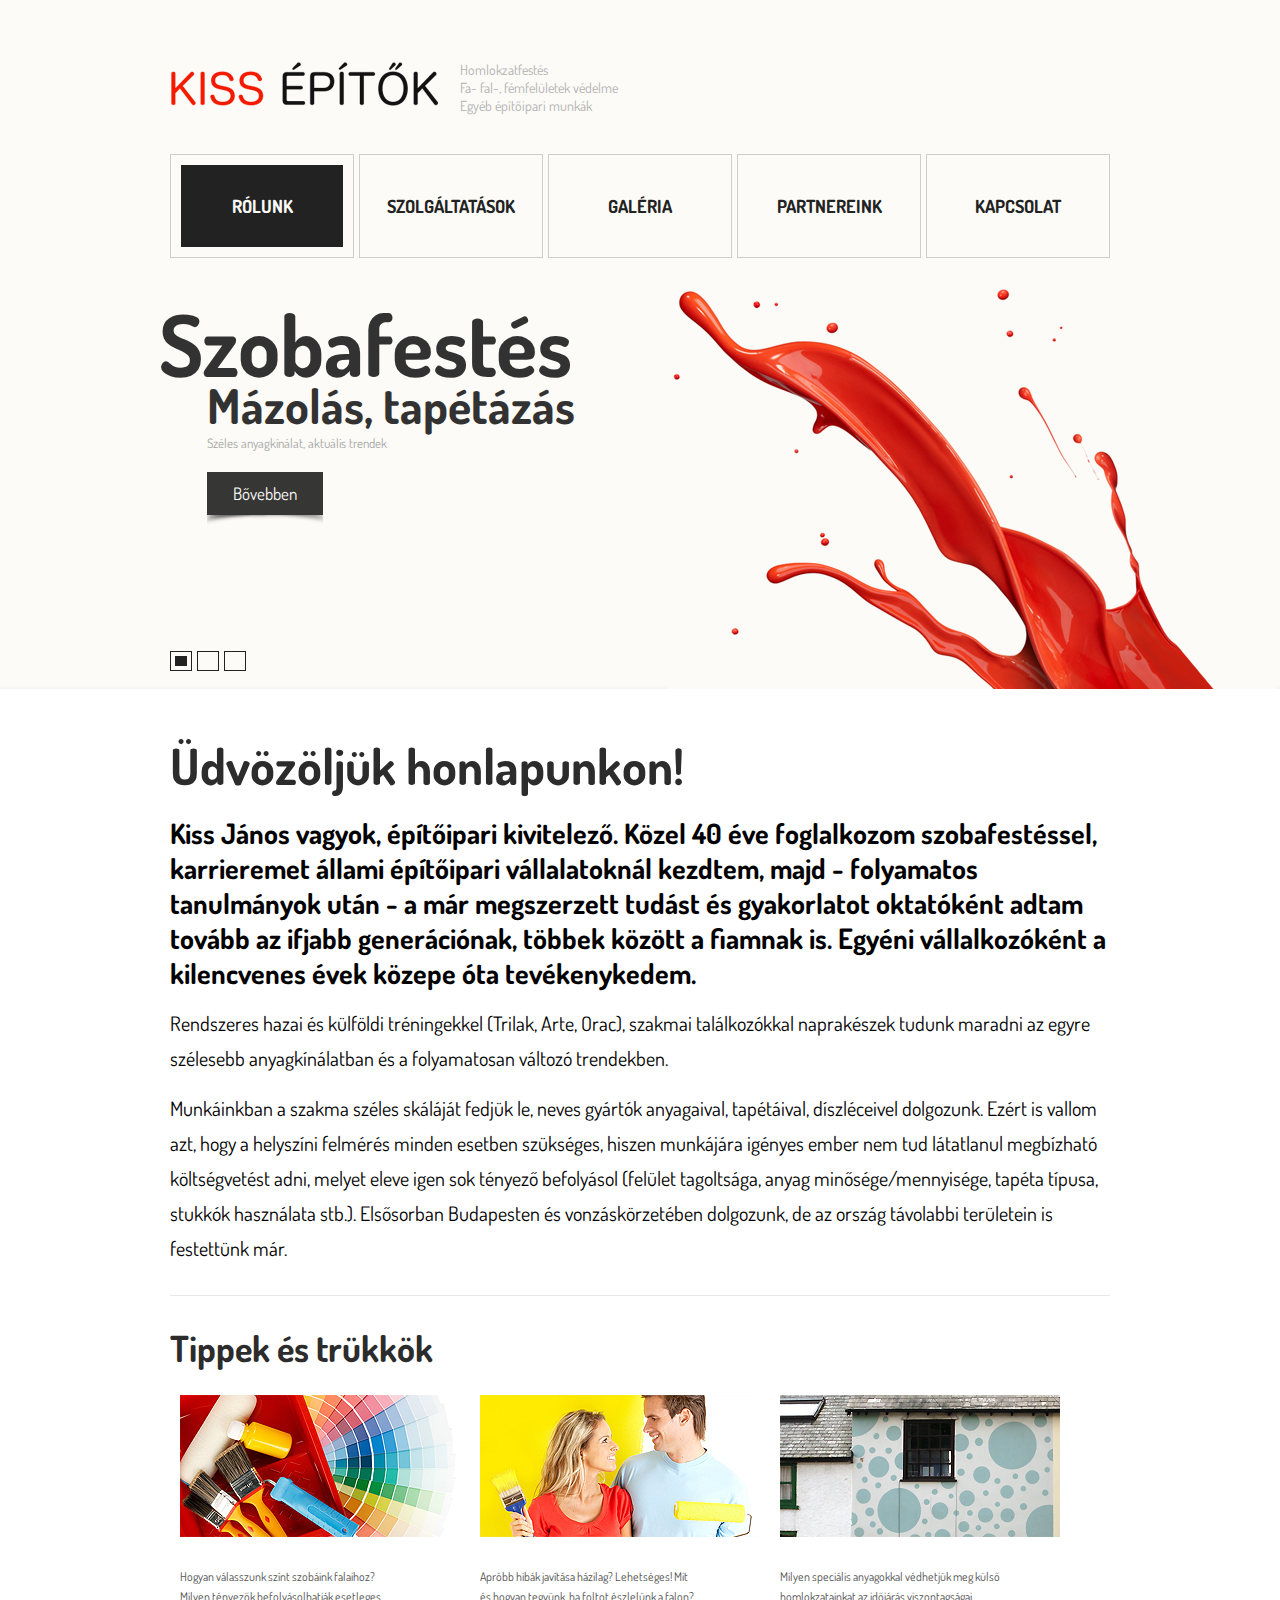
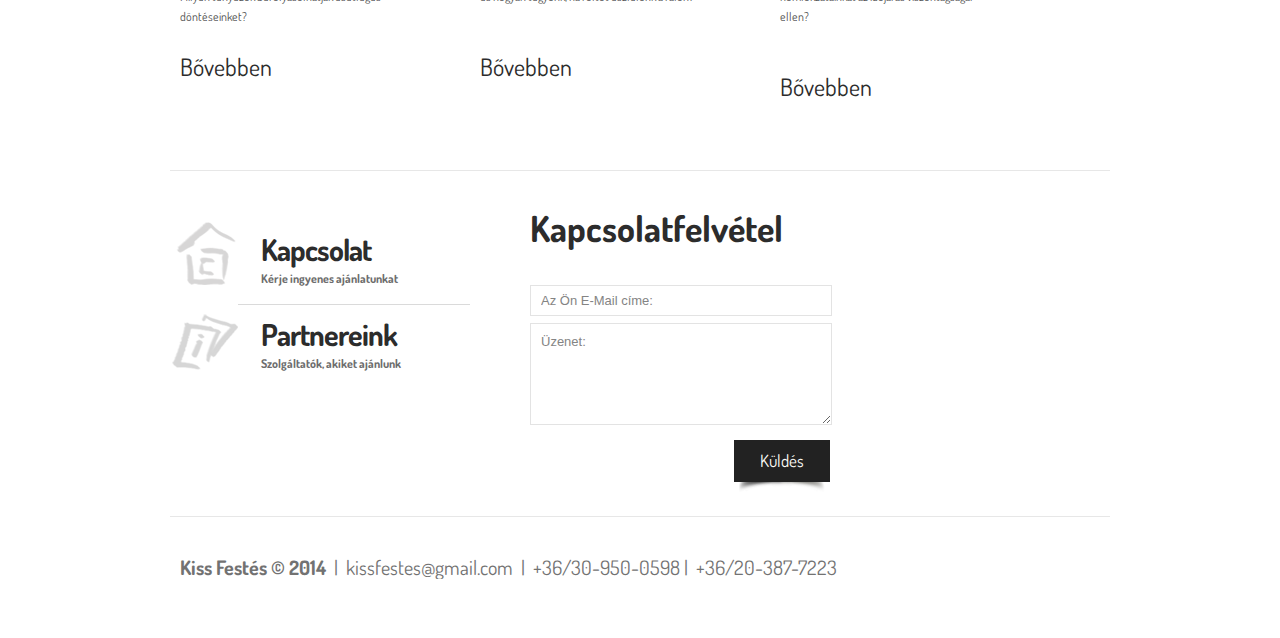
<file: index.html>
<!DOCTYPE html>
<html lang="en">
<head>
    <title></title>
    <meta charset="utf-8">
    <link rel="stylesheet" href="css/reset.css" type="text/css" media="screen">
    <link rel="stylesheet" href="css/style.css" type="text/css" media="screen">
    <link rel="stylesheet" href="css/grid.css" type="text/css" media="screen">
    <script src="js/jquery-1.6.2.min.js" type="text/javascript"></script>
    <script src="js/cufon-yui.js" type="text/javascript"></script>
<!--    
    <script src="js/cufon-replace.js" type="text/javascript"></script> 
-->
    <script src="js/superfish.js" type="text/javascript"></script>
    <script src="js/FF-cash.js" type="text/javascript"></script> 
    <script src="js/script.js" type="text/javascript"></script>
<!-- 
    <script src="js/KleinSlabserif-Light_300.font.js" type="text/javascript"></script>
    <script src="js/KleinSlabserifBlaxX_500.font.js" type="text/javascript"></script>
	<script src="js/Lane_-_Narrow_400.font.js" type="text/javascript"></script>
-->
	<script src="js/tms-0.3.js" type="text/javascript"></script>
    <script src="js/tms_presets.js" type="text/javascript"></script>
    <script src="js/jquery.easing.1.3.js" type="text/javascript"></script>
    <script src="js/easyTooltip.js" type="text/javascript"></script>    
    <script type="text/javascript">
		$(document).ready(function() { 
			$(".list-services a.tooltips").easyTooltip();			
		}); 
	</script>

    <link href='http://fonts.googleapis.com/css?family=Dosis&subset=latin,latin-ext' rel='stylesheet' type='text/css'>
    
	<!--[if lt IE 7]>
        <div style=' clear: both; text-align:center; position: relative;'>
            <a href="http://www.microsoft.com/windows/internet-explorer/default.aspx?ocid=ie6_countdown_bannercode"><img src="http://storage.ie6countdown.com/assets/100/images/banners/warning_bar_0000_us.jpg" border="0"  alt="" /></a>
        </div>
	<![endif]-->
    <!--[if lt IE 9]>
   		<script type="text/javascript" src="js/html5.js"></script>
        <link rel="stylesheet" href="css/ie.css" type="text/css" media="screen">
	<![endif]-->
</head>
<body id="page1">

	<!--==============================header=================================-->
    <header>
    	<div class="main p2 index-2">
			<div class="container_16">
            	<div class="wrapper">
                    
                    <div class="grid_7 suffix_4">
                        <h1>
                            <a href="index.html"></a>
                            <span>
                                Homlokzatfestés<br/>
                                Fa- fal-, fémfelületek védelme<br/>
                                Egyéb építőipari munkák
                            </span>
                        </h1>
                    </div>
                    
                    <!--
                    <div class="grid_5">
                        <div class="search-style">
                            <form name="search" id="search-form">
                                <input class="searchtext" name="keyword" type="text" value="Site Search"  onBlur="if(this.value=='') this.value='Site Search'" onFocus="if(this.value =='Site Search' ) this.value=''" />
                                <input class="submitbutton" type="submit" value="" />
                            </form>
                        </div>
                    </div>
                    -->
                </div>
                <div class="grid_16">
                    <nav>
                        <ul class="menu">
                            <li><a class="active" href="index.html"><strong>Rólunk</strong></a></li>
                            <li><a href="services.html"><strong>Szolgáltatások</strong></a></li>
                            <li><a href="gallery.html"><strong>Galéria</strong></a></li>
                            <li><a href="partners.html"><strong>Partnereink</strong></a></li>
                            <li><a href="contact.html"><strong>Kapcsolat</strong></a></li>
                        </ul>
                    </nav>
                </div>
                <div class="clear"></div>
            </div>
        </div>
    	<div class="wrapper index-1">    
            <div class="slider-wrapper">
                <div class="slider-padding">
                    <div class="slider">
                        <ul class="items">
                            <li><img src="images/image1.jpg" alt="">
                                <div class="banner">
                                    <div class="padding">
                                        <strong class="bl">Szobafestés</strong>
                                        <!-- <div class="text3"><strong class="text1 padding2">&amp;</strong></div> -->
                                        <div class="padding3">
                                            <strong class="text1">Mázolás, tapétázás</strong>
                                            <p>Széles anyagkínálat, aktuális trendek</p>
                                            <span class="button"><a href="services.html">Bővebben</a></span>
                                        </div>
                                    </div>
                                </div>
                            </li>
                            <li><img src="images/image2.jpg" alt="">
                                <div class="banner">
                                    <div class="padding">
                                        <strong class="bl">Lakásfelújítás</strong>
                                        <div class="padding4">
                                            <strong class="text1">Dekorációs munkák </strong>
                                            <p>Megbízható tapasztalat teljes felújítások lebonyolításában is.</p>
                                            <span class="button color-4"><a href="services.html">Szolgáltatásaink</a></span>
                                        </div>
                                    </div>
                                </div>
                            </li>
                            <li><img src="images/image3.jpg" alt="">
                                <div class="banner">
                                    <div class="padding">
                                        <strong class="bl">Szakmai tippek</strong>
                                        <div class="padding4">
                                            <strong class="text1">&amp; on-line trükkök</strong>
                                            <p>Fúrás által keletkezett lyukak eltüntetése? Hogyan védheti meg hathatósan falainak felületeit? Folyamatosan bővülő jótanácsaink az Ön számára is hasznosak lehetnek!</p>
                                            <span class="button color-5"><a href="tipsandtricks.html">Olvassa el tippjeinket</a></span>
                                        </div>
                                    </div>
                                </div>
                            </li>
                        </ul>
                        <ul class="pagination">
                            <li><a href="#"><span>1</span></a></li>
                            <li><a href="#"><span>2</span></a></li>
                            <li><a href="#"><span>3</span></a></li>
                        </ul>
                    </div>
                </div>
            </div>
		</div>
    </header>
    
	<!--==============================content================================-->
    <section id="content">
        <div class="main">
            <div class="container_16">
            	<div class="grid_16">
                    <div class="wrapper border-2 p3">
                        <div class="alpha grid_11">
                            <div class="border-1">
                                <h5 class="indent-bot">Üdvözöljük honlapunkon!</h5>
                                <strong class="text-1">Kiss János vagyok, építőipari kivitelező. Közel 40 éve foglalkozom szobafestéssel, karrieremet állami építőipari vállalatoknál kezdtem, majd - folyamatos tanulmányok után - a már megszerzett tudást és gyakorlatot oktatóként adtam tovább az ifjabb generációnak, többek között a fiamnak is. Egyéni vállalkozóként a kilencvenes évek közepe óta tevékenykedem.</strong>

                                <span class="text-3">Rendszeres hazai és külföldi tréningekkel (Trilak, Arte, Orac), szakmai találkozókkal naprakészek tudunk maradni az egyre szélesebb anyagkínálatban és a folyamatosan változó trendekben.</span>
                                <span class="text-3">Munkáinkban a szakma széles skáláját fedjük le, neves gyártók anyagaival, tapétáival, díszléceivel dolgozunk. Ezért is vallom azt, hogy a helyszíni felmérés minden esetben szükséges, hiszen munkájára igényes ember nem tud látatlanul megbízható költségvetést adni, melyet eleve igen sok tényező befolyásol (felület tagoltsága, anyag minősége/mennyisége, tapéta típusa, stukkók használata stb.). Elsősorban Budapesten és vonzáskörzetében dolgozunk, de az ország távolabbi területein is festettünk már.</span>
                            </div>
                        </div>
                    <!--
                        <div class="grid_5 omega">
                            <div class="indent-top">
                                <h4 class="indent-bot">About Us</h4>
                                <strong class="text-2 indent-bot">Dictum ime jasera vece euismo seabera. Loremsum lor siamet nertyad faesra.</strong>
                                <div class="al alignright">
                                    <span class="button"><a href="#">Read More</a></span>
                                </div>
                            </div>
                        </div>
                    -->
                    </div>
                    <div class="wrapper border-2 bot-pad margin-bot">
                        <div class="alpha grid_11 suffix_1">
                            <h3 class="indent-bot2">Tippek és trükkök</h3>
                            <div class="wrapper">
                                <div class="grid_4 suffix_1">
                                    <figure class="p3"><img src="images/page1-img1.jpg" alt="" /></figure>
                                    <p class="indent-bot2">Hogyan válasszunk színt szobáink falaihoz? Milyen tényezők befolyásolhatják esetleges döntéseinket? </p>
                                    <a class="link-1" href="tipsandtricks.html">Bővebben</a>
                                </div>
                                <div class="grid_4 suffix_1">
                                    <figure class="p3"><img src="images/page1-img2.jpg" alt="" /></figure>
                                    <p class="indent-bot3">Apróbb hibák javítása házilag? Lehetséges! Mit és hogyan tegyünk, ha foltot észlelünk a falon? </p> 

                                    <a class="link-1" href="tipsandtricks.html">Bővebben</a>
                                </div>
                                <div class="grid_4">
                                    <figure class="p3"><img src="images/page3-img1.jpg" alt="" /></figure>
                                    <p class="indent-bot3">Milyen speciális anyagokkal védhetjük meg külső homlokzatainkat az időjárás viszontagságai ellen? </p> 
                                    <a class="link-1" href="tipsandtricks.html">Bővebben</a>
                                </div>

                            </div>
                        </div>
                    </div>
                    <div class="wrapper">
                        <div class="alpha grid_6">
                            <div class="indent-top2">
                                <div class="wrapper">
                                    <figure class="fleft"><img src="images/ico1.png" alt="" /></figure>
                                    <div class="extra-wrap">
                                        <div class="indent-r">
                                            <div class="border-3">
                                                <div class="indent">
                                                    <h6>Kapcsolat</h6>
                                                    <a class="link-2" href="contact.html">Kérje ingyenes ajánlatunkat</a>
                                                </div>
                                            </div>
                                        </div>
                                    </div>
                                </div>
                                <div class="wrapper">
                                    <figure class="fleft"><img src="images/ico2.png" alt="" /></figure>
                                    <div class="extra-wrap">
                                        <div class="indent-r">
                                                <div class="indent">
                                                    <h6>Partnereink</h6>
                                                    <a class="link-2" href="partners.html">Szolgáltatók, akiket ajánlunk</a>
                                                </div>
                                        </div>
                                    </div>
                                </div>

                            </div>
                        </div>
                        <div class="grid_6 omega">
                            <h3 class="margin-bot">Kapcsolatfelvétel</h3>
                            <form name="quick" id="quick-form">
                                <label class="label-1">
                                    <input class="quicktext" name="keyword" type="text" value="Az Ön E-Mail címe:"  onBlur="if(this.value=='') this.value='Az Ön E-Mail címe:'" onFocus="if(this.value =='Az Ön E-Mail címe:' ) this.value=''" />
                                </label>
                                <label class="label-2">
                                    <textarea class="quickmessage" onBlur="if(this.value=='') this.value='Üzenet:'" onFocus="if(this.value =='Üzenet:' ) this.value=''">Üzenet:</textarea>
                                </label>
                                <div class="alignright indent-r">
                                    <span class="button2"><a href="#" onClick="document.getElementById('quick-form').submit()">Küldés</a></span>
                                </div>
                            </form>
                        </div>
                    </div>
                </div>
                <div class="clear"></div>
            </div>
        </div>
    </section>
    
	<!--==============================footer=================================-->
    <footer>
        <div class="main">
        	<div class="container_16">
            	<div class="grid_16">
                    <div class="wrapper footer-border">
                        <div class="grid_16">
                            <div class="footer-text-strong">
                                <b>Kiss Festés &copy; 2014 </b> &nbsp;|&nbsp; kissfestes@gmail.com &nbsp;|&nbsp; +36/30-950-0598 |&nbsp; +36/20-387-7223
                            </div>
                        </div>
                    </div>
                </div>
                <div class="clear"></div>
            </div>
        </div>
    </footer>
	<script type="text/javascript"> Cufon.now(); </script>
    
	<script type="text/javascript">
	$(window).load(function(){
		$('.slider')._TMS({
			duration:800,
			easing:'easeOutQuad',
			preset:'simpleFade',
			pagination:'.pagination',
			slideshow:7000,
			banners:'fade',
			waitBannerAnimation:false,
			pauseOnHover:true
		})
	});
	</script>
</body>
</html>
</file>
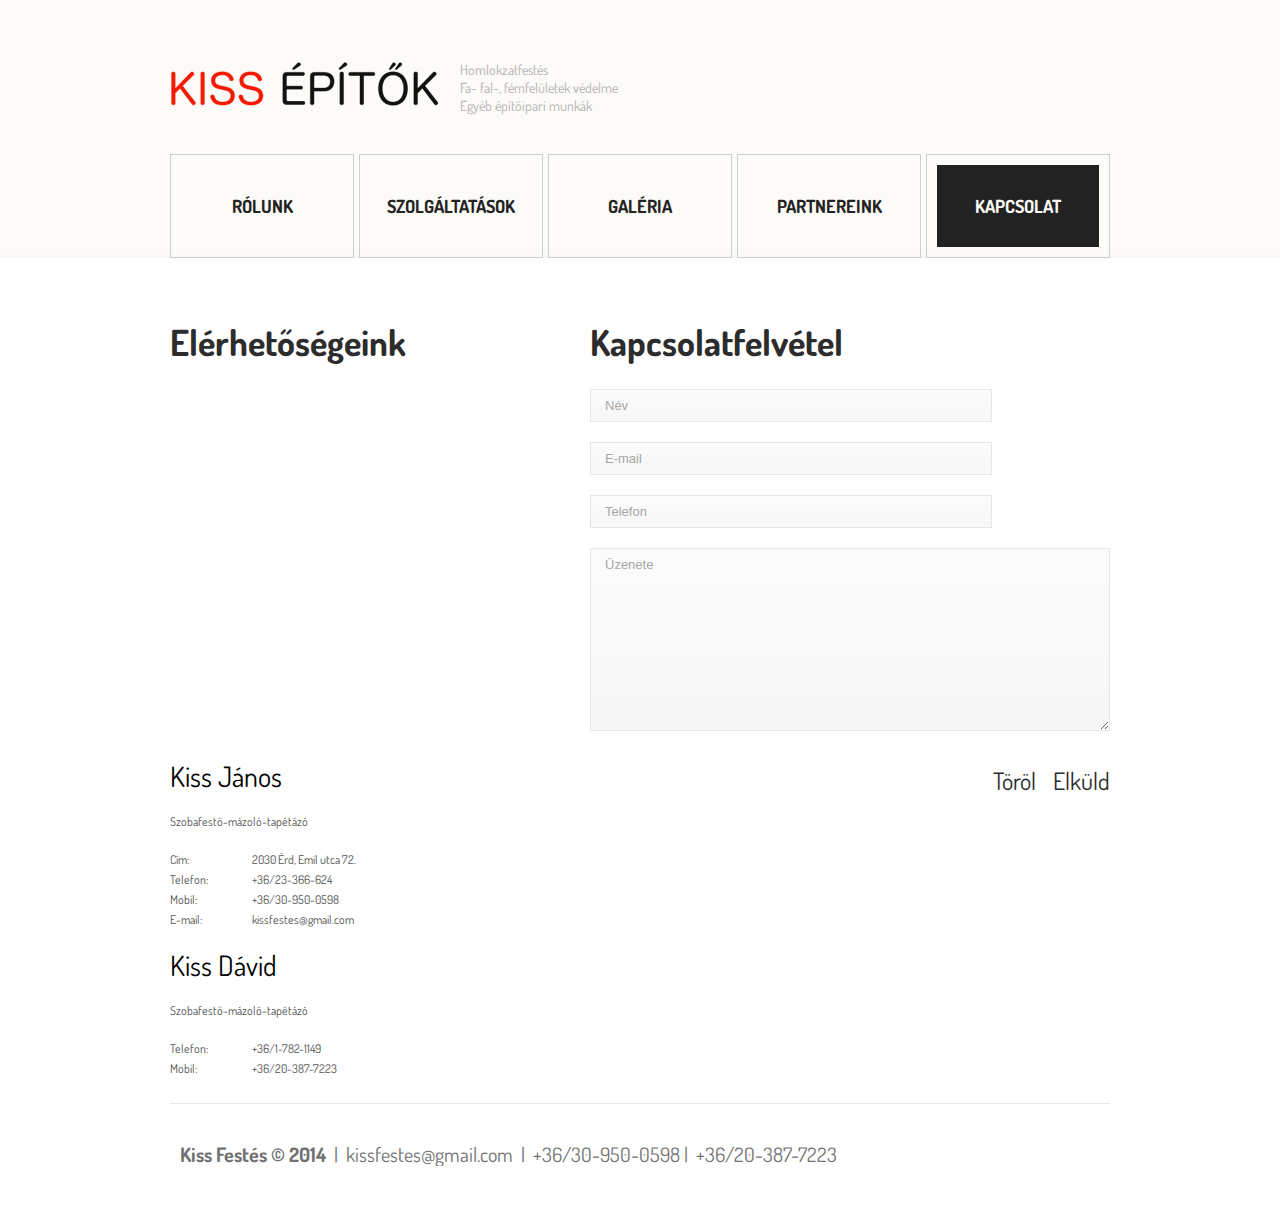
<file: contact.html>
<!DOCTYPE html>
<html lang="en">
<head>
    <title></title>
    <meta charset="utf-8">
    <link rel="stylesheet" href="css/reset.css" type="text/css" media="screen">
    <link rel="stylesheet" href="css/style.css" type="text/css" media="screen">
    <link rel="stylesheet" href="css/grid.css" type="text/css" media="screen"> 
  
    <script src="js/jquery-1.6.2.min.js" type="text/javascript"></script>
    <script src="js/cufon-yui.js" type="text/javascript"></script>
<!--    
    <script src="js/cufon-replace.js" type="text/javascript"></script> 
-->
    <script src="js/superfish.js" type="text/javascript"></script>
    <script src="js/FF-cash.js" type="text/javascript"></script> 
    <script src="js/script.js" type="text/javascript"></script>
<!-- 
    <script src="js/KleinSlabserif-Light_300.font.js" type="text/javascript"></script>
    <script src="js/KleinSlabserifBlaxX_500.font.js" type="text/javascript"></script>
	<script src="js/Lane_-_Narrow_400.font.js" type="text/javascript"></script>
-->
	<script src="js/tms-0.3.js" type="text/javascript"></script>
    <script src="js/tms_presets.js" type="text/javascript"></script>
    <script src="js/jquery.easing.1.3.js" type="text/javascript"></script>
    <script src="js/easyTooltip.js" type="text/javascript"></script>
    <script type="text/javascript">
		$(document).ready(function() { 
			$(".list-services a.tooltips").easyTooltip();			
		}); 
	</script>

    <link href='http://fonts.googleapis.com/css?family=Dosis&subset=latin,latin-ext' rel='stylesheet' type='text/css'>
    
	<!--[if lt IE 7]>
        <div style=' clear: both; text-align:center; position: relative;'>
            <a href="http://www.microsoft.com/windows/internet-explorer/default.aspx?ocid=ie6_countdown_bannercode"><img src="http://storage.ie6countdown.com/assets/100/images/banners/warning_bar_0000_us.jpg" border="0"  alt="" /></a>
        </div>
	<![endif]-->
    <!--[if lt IE 9]>
   		<script type="text/javascript" src="js/html5.js"></script>
        <link rel="stylesheet" href="css/ie.css" type="text/css" media="screen">
	<![endif]-->
</head>
<body id="page1">

	<!--==============================header=================================-->
    <header>
    	<div class="main p2 index-2">
			<div class="container_16">
            	<div class="wrapper">
                    
                    <div class="grid_7 suffix_4">
                        <h1>
                            <a href="index.html"></a>
                            <span>
                                Homlokzatfestés<br/>
                                Fa- fal-, fémfelületek védelme<br/>
                                Egyéb építőipari munkák
                            </span>
                        </h1>
                    </div>
                    
                    <!--
                    <div class="grid_5">
                        <div class="search-style">
                            <form name="search" id="search-form">
                                <input class="searchtext" name="keyword" type="text" value="Site Search"  onBlur="if(this.value=='') this.value='Site Search'" onFocus="if(this.value =='Site Search' ) this.value=''" />
                                <input class="submitbutton" type="submit" value="" />
                            </form>
                        </div>
                    </div>
                    -->
                </div>
                <div class="grid_16">
                    <nav>
                        <ul class="menu">
                            <li><a href="index.html"><strong>Rólunk</strong></a></li>
                            <li><a href="services.html"><strong>Szolgáltatások</strong></a></li>
                            <li><a href="gallery.html"><strong>Galéria</strong></a></li>
                            <li><a href="partners.html"><strong>Partnereink</strong></a></li>
                            <li><a class="active" href="contact.html"><strong>Kapcsolat</strong></a></li>
                        </ul>
                    </nav>
                </div>
                <div class="clear"></div>
            </div>
        </div>
    </header>
    
	<!--==============================content================================-->
      <section id="content">
        <div class="main">
            <div class="container_16">
                <div class="wrapper">
                    <div class="grid_6 suffix_1">
                        <h3 class="indent-bot2">Elérhetőségeink</h3>
                        <figure class="p3">
<iframe src="https://www.google.com/maps/embed?pb=!1m18!1m12!1m3!1d2700.9314533283655!2d18.9158191!3d47.39377029999999!2m3!1f0!2f0!3f0!3m2!1i1024!2i768!4f13.1!3m3!1m2!1s0x4741e169a0a8055b%3A0x1688af544ba75dc!2sEmil+utca+72!5e0!3m2!1shu!2s!4v1399480164968" width="400" height="340" frameborder="0" style="border:0"></iframe>
                        </figure>
                        <p class="text-1">Kiss János</p>
                        <p>Szobafestő-mázoló-tapétázó</p>
                        <dl>
                            <dd><span>Cím:</span>2030 Érd, Emil utca 72.</dd>
                            <dd><span>Telefon:</span>+36/23-366-624</dd>
                            <dd><span>Mobil:</span>+36/30-950-0598</dd>
                            <dd><span>E-mail:</span> <a class="link" href="mailto:kissfestes@gmail.com">kissfestes@gmail.com</a></dd>
                        </dl>
                        <p/>

                        <p class="text-1">Kiss Dávid</p>
                        <p>Szobafestő-mázoló-tapétázó</p>
                        <dl>
                            <dd><span>Telefon:</span>+36/1-782-1149</dd>
                            <dd><span>Mobil:</span>+36/20-387-7223</dd>
                        </dl>

                    </div>
                    <div class="grid_9">
                        <h3 class="indent-bot2">Kapcsolatfelvétel</h3>
                        <form id="contact-form">
                            <div class="success">Küldés sikeres!<br>
                            <strong>Hamarosan kapcsolatba lépünk Önnel.</strong> </div>
                                <fieldset>
                                    <label class="name">
                                      <input type="text" value="Név">
                                      <span class="error">*Hibás név.</span> <span class="empty">*Kérem adja meg az Ön nevét.</span> </label>
                                    <label class="email">
                                      <input type="email" value="E-mail">
                                      <span class="error">*Hibás e-mail cím.</span> <span class="empty">*Kérem adja meg e-mail címét.</span> </label>
                                    <label class="phone">
                                      <input type="tel" value="Telefon">
                                      <span class="error">*Hibás telefonszám.</span> <span class="empty">*Kérem adja meg telefonszámát.</span> </label>
                                    <label class="message">
                                      <textarea>Üzenete</textarea>
                                      <span class="error">*Hiányzó üzenet.</span> <span class="empty">*Kérem írja meg üzenetét.</span> </label>
                                    <div class="buttons-wrapper">
                                        <a href="#" class="link-1" data-type="reset">Töröl</a>
                                        <a href="#" class="link-1" data-type="submit">Elküld</a>
                                    </div>
                                </fieldset>
                        </form>

                    </div>
                </div>
            </div>
        </div>
    </section>
    
	<!--==============================footer=================================-->
    <footer>
        <div class="main">
        	<div class="container_16">
            	<div class="grid_16">
                    <div class="wrapper footer-border">
                        <div class="grid_16">
                            <div class="footer-text-strong">
                                <b>Kiss Festés &copy; 2014 </b> &nbsp;|&nbsp; kissfestes@gmail.com &nbsp;|&nbsp; +36/30-950-0598 |&nbsp; +36/20-387-7223
                            </div>
                        </div>
                    </div>
                </div>
                <div class="clear"></div>
            </div>
        </div>
    </footer>  


</body>
</html>
</file>
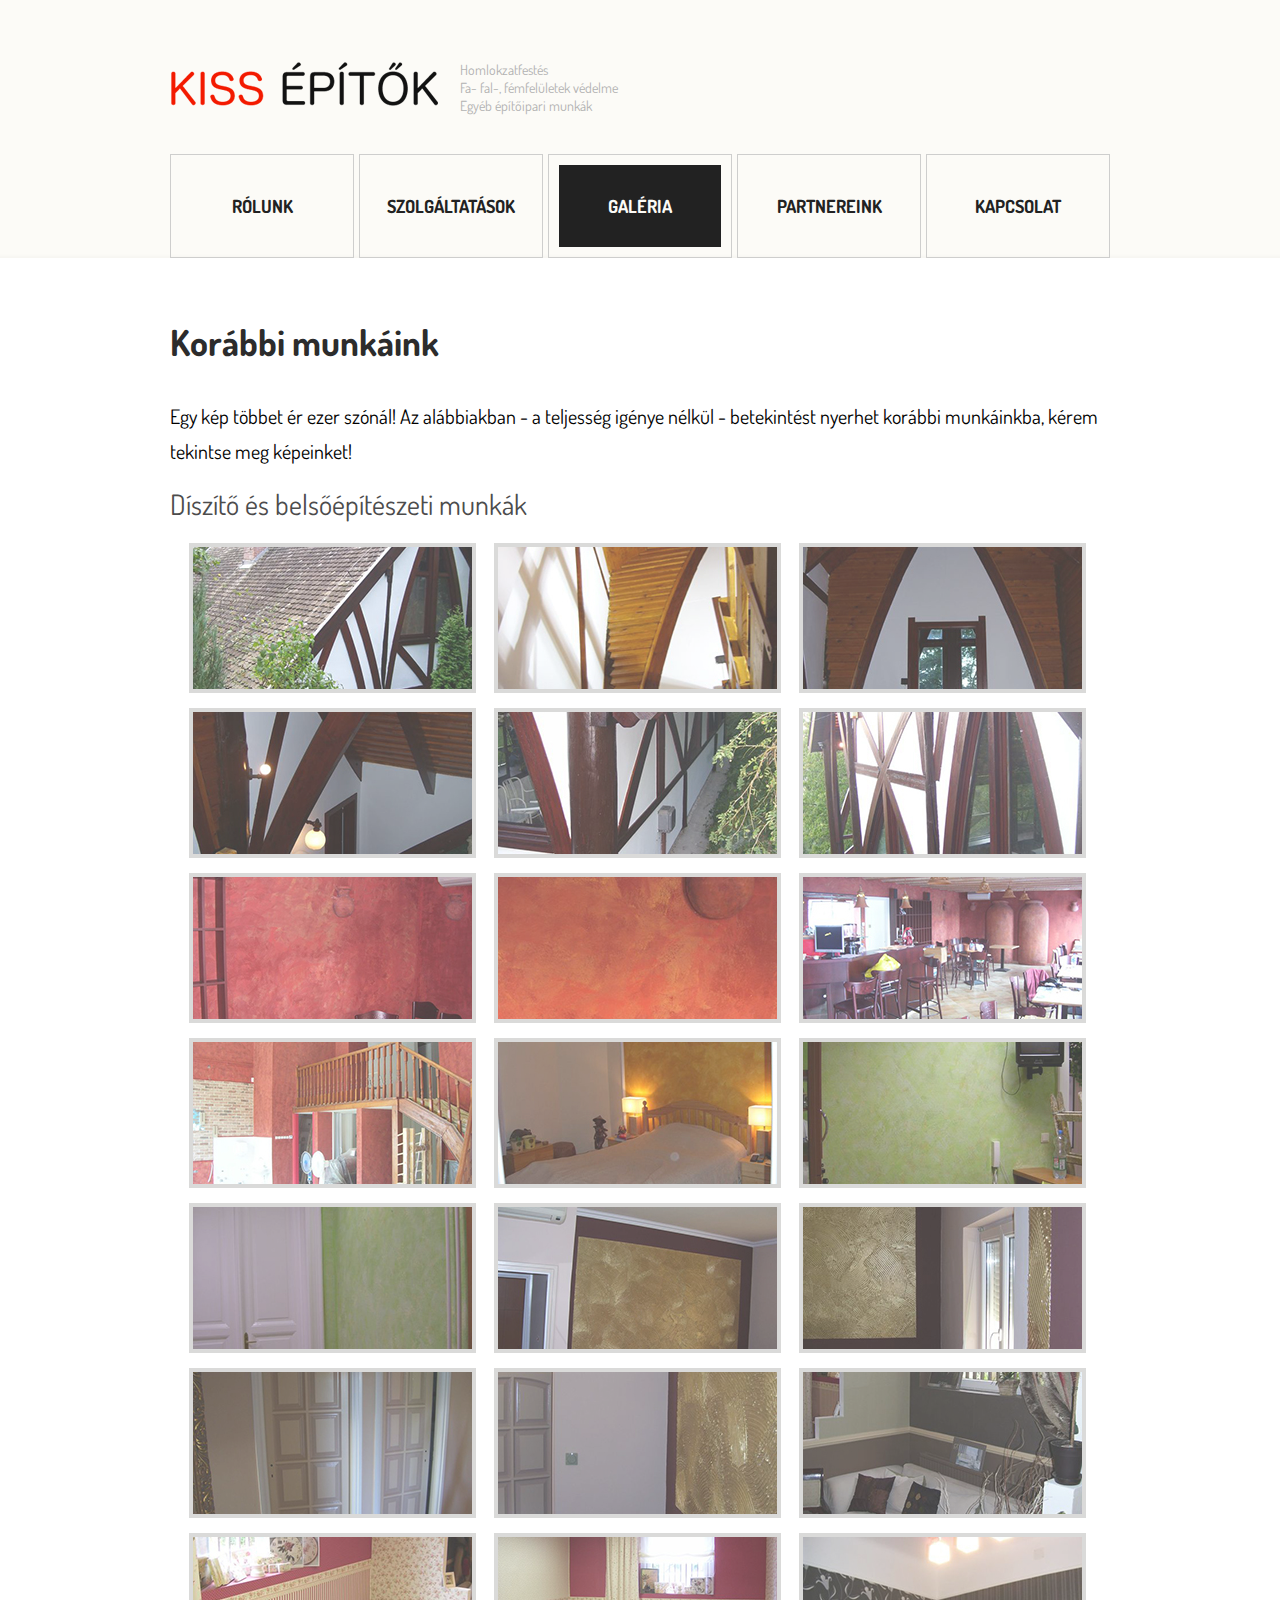
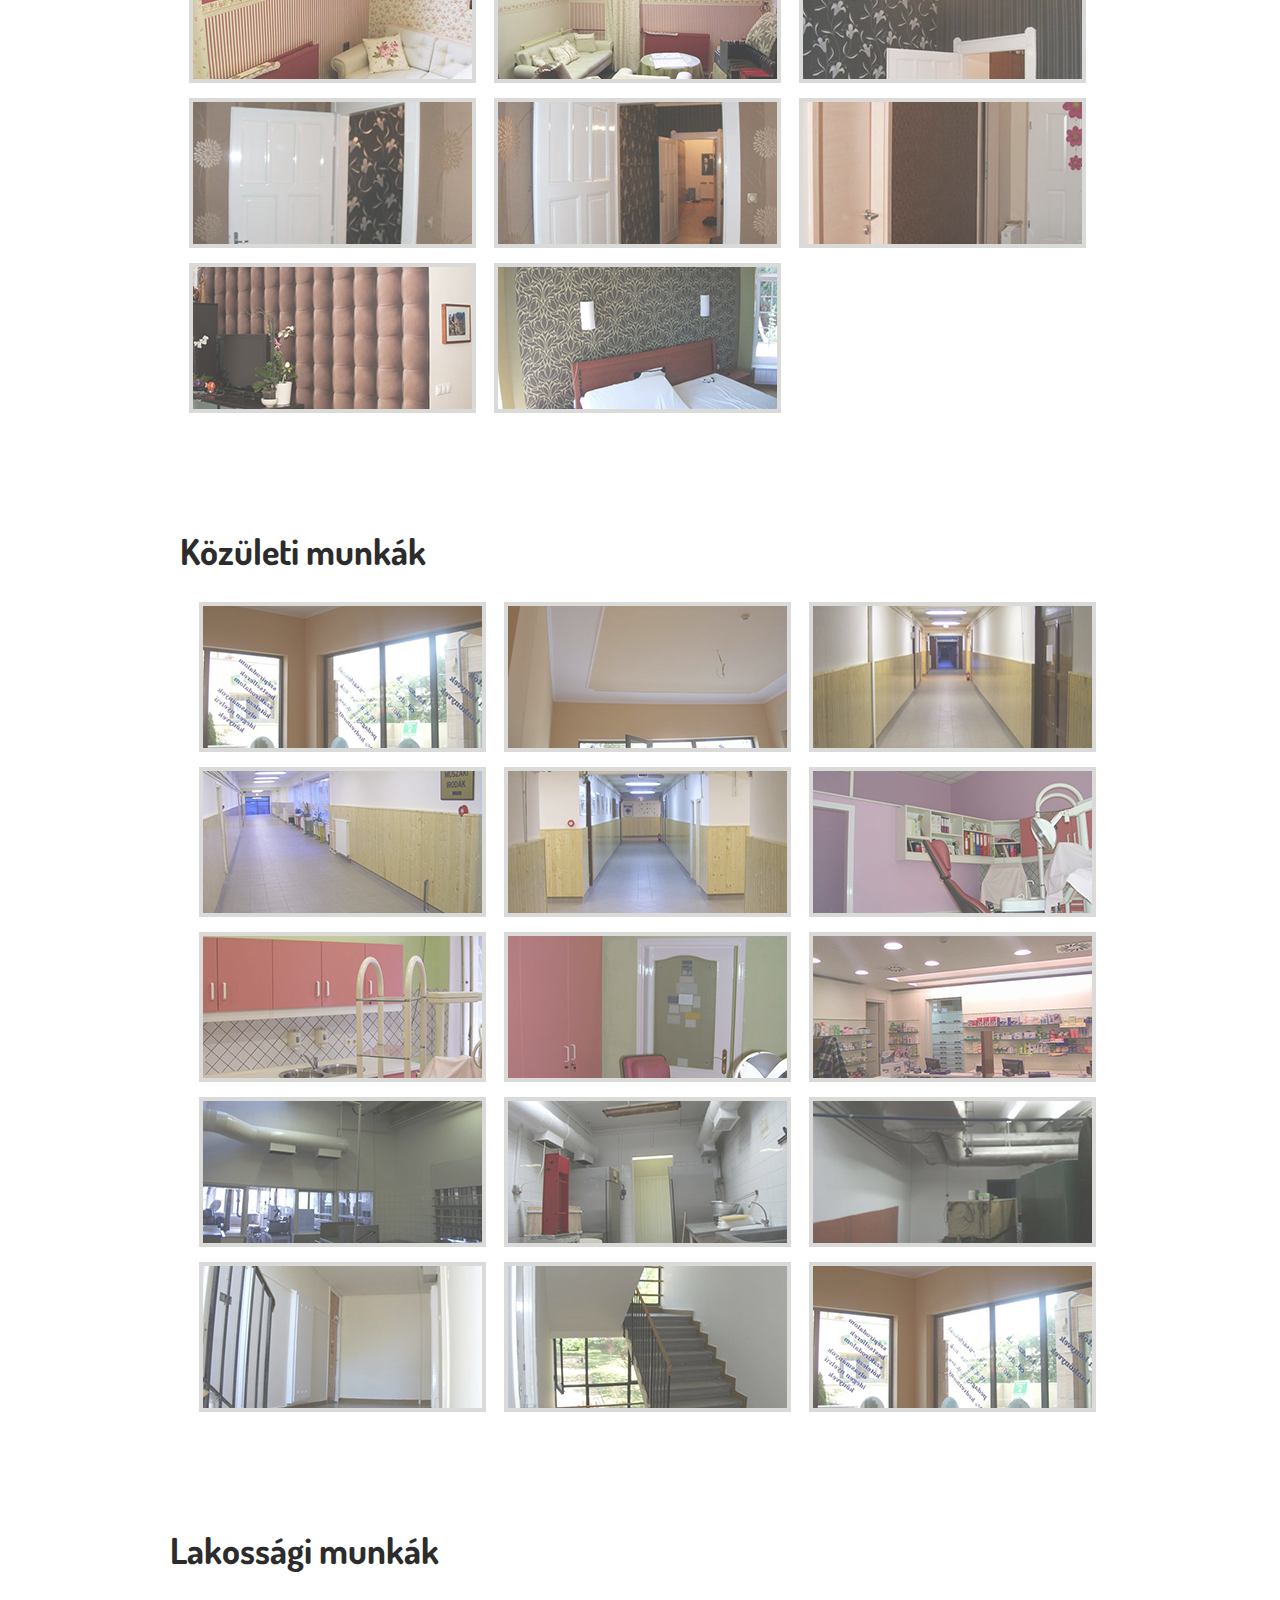
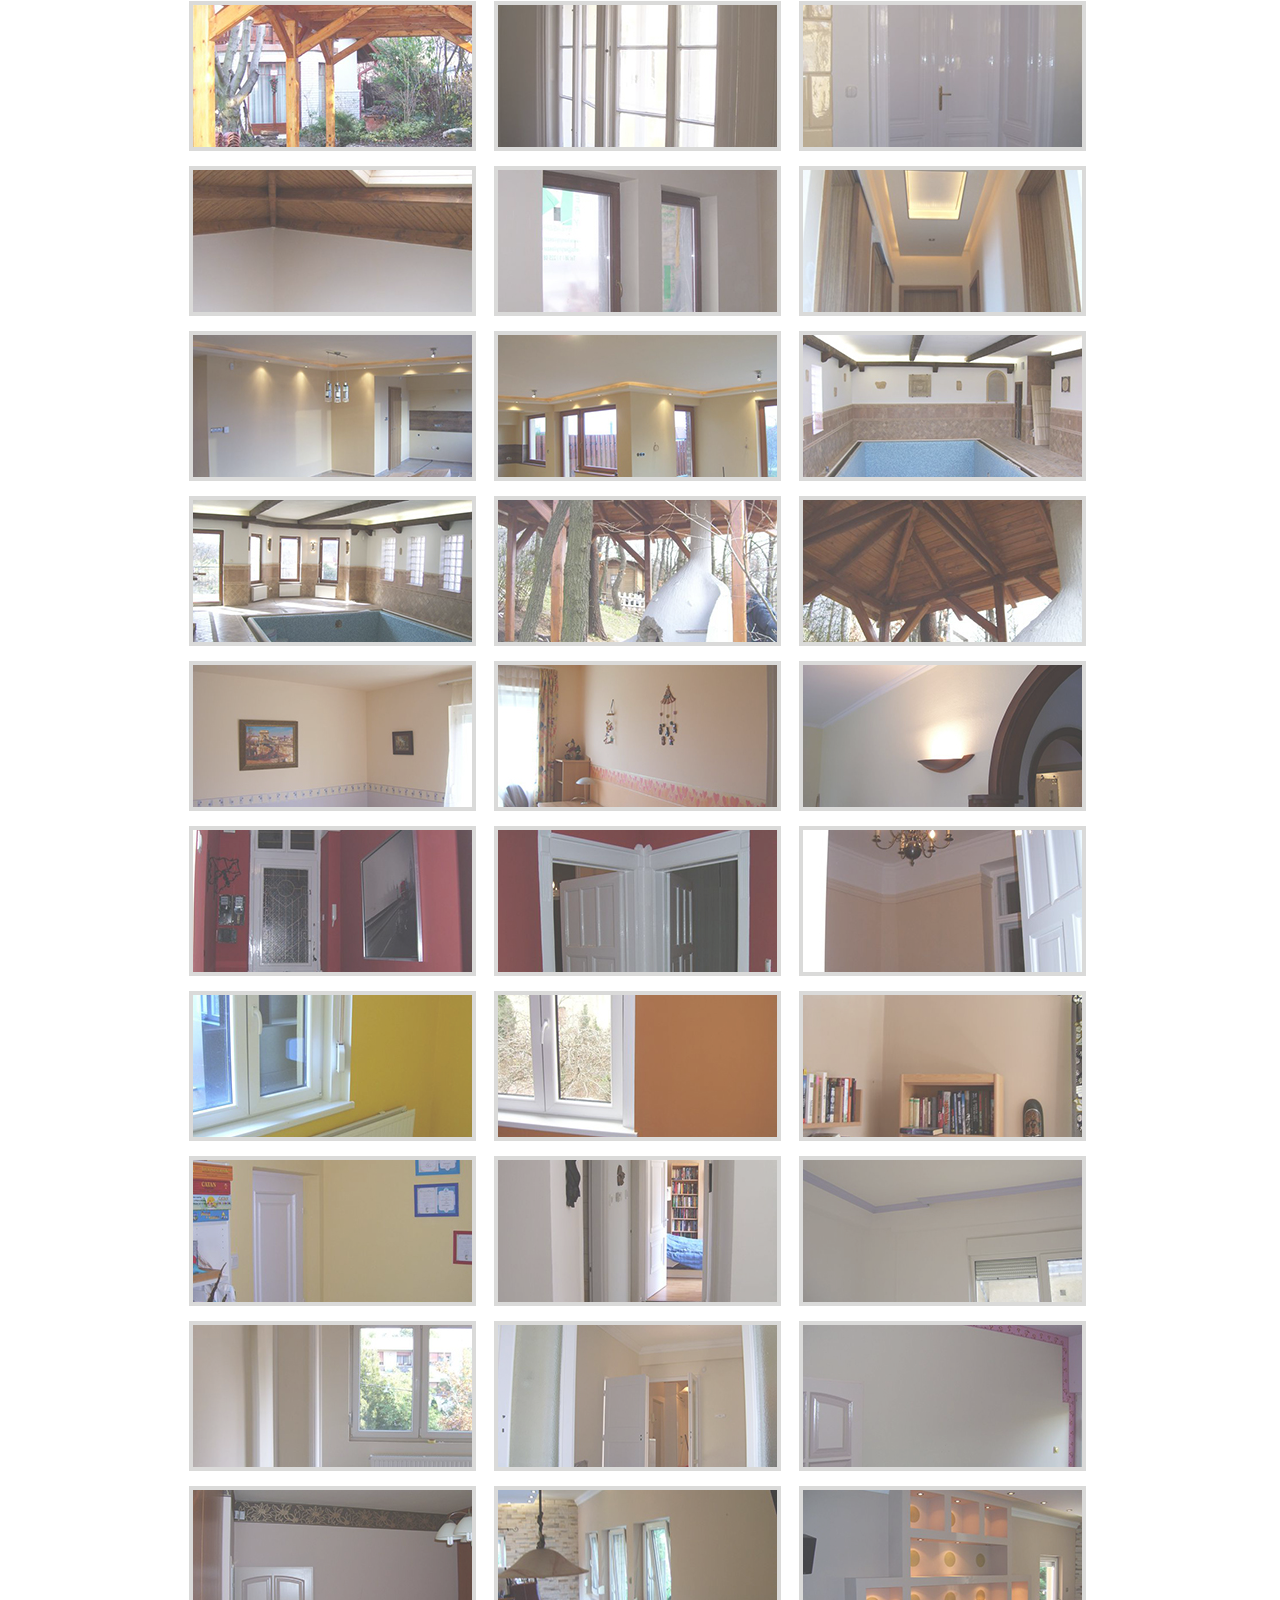
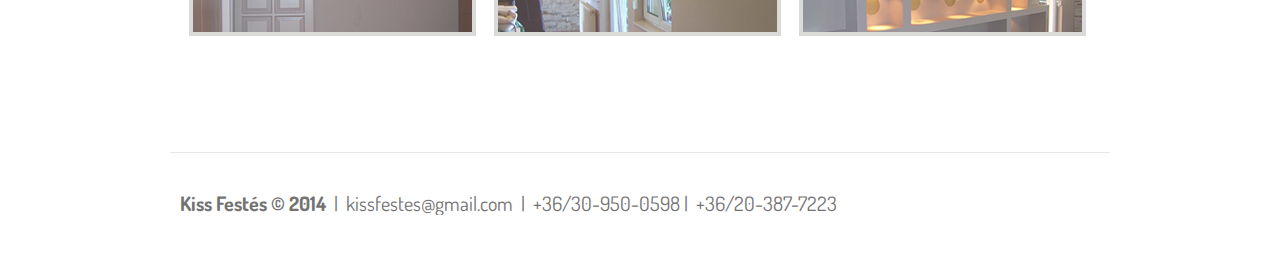
<file: gallery.html>
<!DOCTYPE html>
<html lang="en">
<head>
    <title></title>
    <meta charset="utf-8">
    <link rel="stylesheet" href="css/reset.css" type="text/css" media="screen">
    <link rel="stylesheet" href="css/style.css" type="text/css" media="screen">
    <link rel="stylesheet" href="css/grid.css" type="text/css" media="screen"> 
    <link rel="stylesheet" href="css/prettyPhoto.css" type="text/css" media="screen" title="prettyPhoto main stylesheet" charset="utf-8" />
  
    <script src="js/jquery-1.6.2.min.js" type="text/javascript"></script>
    <script src="js/cufon-yui.js" type="text/javascript"></script>
<!--    
    <script src="js/cufon-replace.js" type="text/javascript"></script> 
-->
    <script src="js/superfish.js" type="text/javascript"></script>
    <script src="js/FF-cash.js" type="text/javascript"></script> 
    <script src="js/script.js" type="text/javascript"></script>
<!-- 
    <script src="js/KleinSlabserif-Light_300.font.js" type="text/javascript"></script>
    <script src="js/KleinSlabserifBlaxX_500.font.js" type="text/javascript"></script>
	<script src="js/Lane_-_Narrow_400.font.js" type="text/javascript"></script>
-->
	<script src="js/tms-0.3.js" type="text/javascript"></script>
    <script src="js/tms_presets.js" type="text/javascript"></script>
    <script src="js/jquery.easing.1.3.js" type="text/javascript"></script>
    <script src="js/easyTooltip.js" type="text/javascript"></script>
    <script src="js/jquery.prettyPhoto.js" type="text/javascript" charset="utf-8"></script>    
    <script type="text/javascript">
		$(document).ready(function() { 
			$(".list-services a.tooltips").easyTooltip();			
		}); 
	</script>

    <link href='http://fonts.googleapis.com/css?family=Dosis&subset=latin,latin-ext' rel='stylesheet' type='text/css'>
    
	<!--[if lt IE 7]>
        <div style=' clear: both; text-align:center; position: relative;'>
            <a href="http://www.microsoft.com/windows/internet-explorer/default.aspx?ocid=ie6_countdown_bannercode"><img src="http://storage.ie6countdown.com/assets/100/images/banners/warning_bar_0000_us.jpg" border="0"  alt="" /></a>
        </div>
	<![endif]-->
    <!--[if lt IE 9]>
   		<script type="text/javascript" src="js/html5.js"></script>
        <link rel="stylesheet" href="css/ie.css" type="text/css" media="screen">
	<![endif]-->
</head>
<body id="page1">

	<!--==============================header=================================-->
    <header>
    	<div class="main p2 index-2">
			<div class="container_16">
            	<div class="wrapper">
                    
                    <div class="grid_7 suffix_4">
                        <h1>
                            <a href="index.html"></a>
                            <span>
                                Homlokzatfestés<br/>
                                Fa- fal-, fémfelületek védelme<br/>
                                Egyéb építőipari munkák
                            </span>
                        </h1>
                    </div>
                    
                    <!--
                    <div class="grid_5">
                        <div class="search-style">
                            <form name="search" id="search-form">
                                <input class="searchtext" name="keyword" type="text" value="Site Search"  onBlur="if(this.value=='') this.value='Site Search'" onFocus="if(this.value =='Site Search' ) this.value=''" />
                                <input class="submitbutton" type="submit" value="" />
                            </form>
                        </div>
                    </div>
                    -->
                </div>
                <div class="grid_16">
                    <nav>
                        <ul class="menu">
                            <li><a href="index.html"><strong>Rólunk</strong></a></li>
                            <li><a href="services.html"><strong>Szolgáltatások</strong></a></li>
                            <li><a class="active" href="gallery.html"><strong>Galéria</strong></a></li>
                            <li><a href="partners.html"><strong>Partnereink</strong></a></li>
                            <li><a href="contact.html"><strong>Kapcsolat</strong></a></li>
                        </ul>
                    </nav>
                </div>
                <div class="clear"></div>
            </div>
        </div>
    </header>
    
	<!--==============================content================================-->
    <section id="content">
        <div class="main">
            <div class="container_16">
            	<div class="grid_16">
                    <div class="wrapper bot-pad margin-bot">                        
                        <div class="alpha grid_11 suffix_1">
                            <h3 class="indent-bot">Korábbi munkáink</h3>
                            <p class="text-3">Egy kép többet ér ezer szónál! Az alábbiakban - a teljesség igénye nélkül - betekintést nyerhet korábbi munkáinkba, kérem tekintse meg képeinket!</p>
                            <p class="text-2">Díszítő és belsőépítészeti munkák</p>
                            <div class="wrapper">
                                <div class="photos_g">
                                    <ul class="clearfix">
                                        <li><a href="images/fullscreen.gallery/1/0_01.jpg" rel="prettyPhoto[gallery1]"><img src="images/fullscreen.gallery/1/0_01t.jpg"/></a></li>
                                        <li><a href="images/fullscreen.gallery/1/0_02.jpg" rel="prettyPhoto[gallery1]"><img src="images/fullscreen.gallery/1/0_02t.jpg"/></a></li>
                                        <li><a href="images/fullscreen.gallery/1/0_03.jpg" rel="prettyPhoto[gallery1]"><img src="images/fullscreen.gallery/1/0_03t.jpg"/></a></li>
                                        <li><a href="images/fullscreen.gallery/1/0_04.jpg" rel="prettyPhoto[gallery1]"><img src="images/fullscreen.gallery/1/0_04t.jpg"/></a></li>
                                        <li><a href="images/fullscreen.gallery/1/0_05.jpg" rel="prettyPhoto[gallery1]"><img src="images/fullscreen.gallery/1/0_05t.jpg"/></a></li>
                                        <li><a href="images/fullscreen.gallery/1/0_06.jpg" rel="prettyPhoto[gallery1]"><img src="images/fullscreen.gallery/1/0_06t.jpg"/></a></li>
                                        <li><a href="images/fullscreen.gallery/1/0_07.jpg" rel="prettyPhoto[gallery1]"><img src="images/fullscreen.gallery/1/0_07t.jpg"/></a></li>
                                        <li><a href="images/fullscreen.gallery/1/0_08.jpg" rel="prettyPhoto[gallery1]"><img src="images/fullscreen.gallery/1/0_08t.jpg"/></a></li>
                                        <li><a href="images/fullscreen.gallery/1/0_09.jpg" rel="prettyPhoto[gallery1]"><img src="images/fullscreen.gallery/1/0_09t.jpg"/></a></li>
                                        <li><a href="images/fullscreen.gallery/1/0_10.jpg" rel="prettyPhoto[gallery1]"><img src="images/fullscreen.gallery/1/0_10t.jpg"/></a></li>
                                        <li><a href="images/fullscreen.gallery/1/0_11.jpg" rel="prettyPhoto[gallery1]"><img src="images/fullscreen.gallery/1/0_11t.jpg"/></a></li>
                                        <li><a href="images/fullscreen.gallery/1/0_12.jpg" rel="prettyPhoto[gallery1]"><img src="images/fullscreen.gallery/1/0_12t.jpg"/></a></li>
                                        <li><a href="images/fullscreen.gallery/1/0_13.jpg" rel="prettyPhoto[gallery1]"><img src="images/fullscreen.gallery/1/0_13t.jpg"/></a></li>
                                        <li><a href="images/fullscreen.gallery/1/0_14.jpg" rel="prettyPhoto[gallery1]"><img src="images/fullscreen.gallery/1/0_14t.jpg"/></a></li>
                                        <li><a href="images/fullscreen.gallery/1/0_15.jpg" rel="prettyPhoto[gallery1]"><img src="images/fullscreen.gallery/1/0_15t.jpg"/></a></li>
                                        <li><a href="images/fullscreen.gallery/1/0_16.jpg" rel="prettyPhoto[gallery1]"><img src="images/fullscreen.gallery/1/0_16t.jpg"/></a></li>
                                        <li><a href="images/fullscreen.gallery/1/0_17.jpg" rel="prettyPhoto[gallery1]"><img src="images/fullscreen.gallery/1/0_17t.jpg"/></a></li>
                                        <li><a href="images/fullscreen.gallery/1/0_18.jpg" rel="prettyPhoto[gallery1]"><img src="images/fullscreen.gallery/1/0_18t.jpg"/></a></li>
                                        <li><a href="images/fullscreen.gallery/1/0_19.jpg" rel="prettyPhoto[gallery1]"><img src="images/fullscreen.gallery/1/0_19t.jpg"/></a></li>
                                        <li><a href="images/fullscreen.gallery/1/0_20.jpg" rel="prettyPhoto[gallery1]"><img src="images/fullscreen.gallery/1/0_20t.jpg"/></a></li>
                                        <li><a href="images/fullscreen.gallery/1/0_21.jpg" rel="prettyPhoto[gallery1]"><img src="images/fullscreen.gallery/1/0_21t.jpg"/></a></li>
                                        <li><a href="images/fullscreen.gallery/1/0_22.jpg" rel="prettyPhoto[gallery1]"><img src="images/fullscreen.gallery/1/0_22t.jpg"/></a></li>
                                        <li><a href="images/fullscreen.gallery/1/0_23.jpg" rel="prettyPhoto[gallery1]"><img src="images/fullscreen.gallery/1/0_23t.jpg"/></a></li>
                                        <li><a href="images/fullscreen.gallery/1/0_24.jpg" rel="prettyPhoto[gallery1]"><img src="images/fullscreen.gallery/1/0_24t.jpg"/></a></li>
                                        <li><a href="images/fullscreen.gallery/1/0_25.jpg" rel="prettyPhoto[gallery1]"><img src="images/fullscreen.gallery/1/0_25t.jpg"/></a></li>
                                        <li><a href="images/fullscreen.gallery/1/0_25.jpg" rel="prettyPhoto[gallery1]"><img src="images/fullscreen.gallery/1/0_26t.jpg"/></a></li>
                                    </ul>
                                </div>
                            </div>
                        </div>
                    </div>

                <div class="grid_16">
                    <div class="wrapper bot-pad margin-bot">
                        <div class="alpha grid_11 suffix_1">
                            <h3 class="indent-bot2">Közületi munkák</h3>
                            <div class="wrapper">
                                <div class="photos_g">
                                    <ul class="clearfix">
                                        <li><a href="images/fullscreen.gallery/2/1_01.jpg" rel="prettyPhoto[gallery2]"><img src="images/fullscreen.gallery/2/1_01t.jpg"/></a></li>
                                        <li><a href="images/fullscreen.gallery/2/1_02.jpg" rel="prettyPhoto[gallery2]"><img src="images/fullscreen.gallery/2/1_02t.jpg"/></a></li>
                                        <li><a href="images/fullscreen.gallery/2/1_03.jpg" rel="prettyPhoto[gallery2]"><img src="images/fullscreen.gallery/2/1_03t.jpg"/></a></li>
                                        <li><a href="images/fullscreen.gallery/2/1_04.jpg" rel="prettyPhoto[gallery2]"><img src="images/fullscreen.gallery/2/1_04t.jpg"/></a></li>
                                        <li><a href="images/fullscreen.gallery/2/1_05.jpg" rel="prettyPhoto[gallery2]"><img src="images/fullscreen.gallery/2/1_05t.jpg"/></a></li>
                                        <li><a href="images/fullscreen.gallery/2/1_06.jpg" rel="prettyPhoto[gallery2]"><img src="images/fullscreen.gallery/2/1_06t.jpg"/></a></li>
                                        <li><a href="images/fullscreen.gallery/2/1_07.jpg" rel="prettyPhoto[gallery2]"><img src="images/fullscreen.gallery/2/1_07t.jpg"/></a></li>
                                        <li><a href="images/fullscreen.gallery/2/1_08.jpg" rel="prettyPhoto[gallery2]"><img src="images/fullscreen.gallery/2/1_08t.jpg"/></a></li>
                                        <li><a href="images/fullscreen.gallery/2/1_09.jpg" rel="prettyPhoto[gallery2]"><img src="images/fullscreen.gallery/2/1_09t.jpg"/></a></li>
                                        <li><a href="images/fullscreen.gallery/2/1_10.jpg" rel="prettyPhoto[gallery2]"><img src="images/fullscreen.gallery/2/1_10t.jpg"/></a></li>
                                        <li><a href="images/fullscreen.gallery/2/1_11.jpg" rel="prettyPhoto[gallery2]"><img src="images/fullscreen.gallery/2/1_11t.jpg"/></a></li>
                                        <li><a href="images/fullscreen.gallery/2/1_12.jpg" rel="prettyPhoto[gallery2]"><img src="images/fullscreen.gallery/2/1_12t.jpg"/></a></li>
                                        <li><a href="images/fullscreen.gallery/2/1_13.jpg" rel="prettyPhoto[gallery2]"><img src="images/fullscreen.gallery/2/1_13t.jpg"/></a></li>
                                        <li><a href="images/fullscreen.gallery/2/1_14.jpg" rel="prettyPhoto[gallery2]"><img src="images/fullscreen.gallery/2/1_14t.jpg"/></a></li>
                                        <li><a href="images/fullscreen.gallery/2/1_15.jpg" rel="prettyPhoto[gallery2]"><img src="images/fullscreen.gallery/2/1_15t.jpg"/></a></li>
                                    </ul>
                                </div>
                            </div>
                        </div>
                    </div>
                </div>
            </div>


                <div class="grid_16">
                    <div class="wrapper bot-pad margin-bot">
                        <div class="alpha grid_11 suffix_1">
                            <h3 class="indent-bot2">Lakossági munkák</h3>
                            <div class="wrapper">
                                <div class="photos_g">
                                    <ul class="clearfix">
                                        <li><a href="images/fullscreen.gallery/3/2_01.jpg" rel="prettyPhoto[gallery3]"><img src="images/fullscreen.gallery/3/2_01t.jpg"/></a></li>
                                        <li><a href="images/fullscreen.gallery/3/2_02.jpg" rel="prettyPhoto[gallery3]"><img src="images/fullscreen.gallery/3/2_02t.jpg"/></a></li>
                                        <li><a href="images/fullscreen.gallery/3/2_03.jpg" rel="prettyPhoto[gallery3]"><img src="images/fullscreen.gallery/3/2_03t.jpg"/></a></li>
                                        <li><a href="images/fullscreen.gallery/3/2_04.jpg" rel="prettyPhoto[gallery3]"><img src="images/fullscreen.gallery/3/2_04t.jpg"/></a></li>
                                        <li><a href="images/fullscreen.gallery/3/2_05.jpg" rel="prettyPhoto[gallery3]"><img src="images/fullscreen.gallery/3/2_05t.jpg"/></a></li>
                                        <li><a href="images/fullscreen.gallery/3/2_06.jpg" rel="prettyPhoto[gallery3]"><img src="images/fullscreen.gallery/3/2_06t.jpg"/></a></li>
                                        <li><a href="images/fullscreen.gallery/3/2_07.jpg" rel="prettyPhoto[gallery3]"><img src="images/fullscreen.gallery/3/2_07t.jpg"/></a></li>
                                        <li><a href="images/fullscreen.gallery/3/2_08.jpg" rel="prettyPhoto[gallery3]"><img src="images/fullscreen.gallery/3/2_08t.jpg"/></a></li>
                                        <li><a href="images/fullscreen.gallery/3/2_09.jpg" rel="prettyPhoto[gallery3]"><img src="images/fullscreen.gallery/3/2_09t.jpg"/></a></li>
                                        <li><a href="images/fullscreen.gallery/3/2_10.jpg" rel="prettyPhoto[gallery3]"><img src="images/fullscreen.gallery/3/2_10t.jpg"/></a></li>
                                        <li><a href="images/fullscreen.gallery/3/2_11.jpg" rel="prettyPhoto[gallery3]"><img src="images/fullscreen.gallery/3/2_11t.jpg"/></a></li>
                                        <li><a href="images/fullscreen.gallery/3/2_12.jpg" rel="prettyPhoto[gallery3]"><img src="images/fullscreen.gallery/3/2_12t.jpg"/></a></li>
                                        <li><a href="images/fullscreen.gallery/3/2_13.jpg" rel="prettyPhoto[gallery3]"><img src="images/fullscreen.gallery/3/2_13t.jpg"/></a></li>
                                        <li><a href="images/fullscreen.gallery/3/2_14.jpg" rel="prettyPhoto[gallery3]"><img src="images/fullscreen.gallery/3/2_14t.jpg"/></a></li>
                                        <li><a href="images/fullscreen.gallery/3/2_15.jpg" rel="prettyPhoto[gallery3]"><img src="images/fullscreen.gallery/3/2_15t.jpg"/></a></li>
                                        <li><a href="images/fullscreen.gallery/3/2_16.jpg" rel="prettyPhoto[gallery3]"><img src="images/fullscreen.gallery/3/2_16t.jpg"/></a></li>
                                        <li><a href="images/fullscreen.gallery/3/2_17.jpg" rel="prettyPhoto[gallery3]"><img src="images/fullscreen.gallery/3/2_17t.jpg"/></a></li>
                                        <li><a href="images/fullscreen.gallery/3/2_18.jpg" rel="prettyPhoto[gallery3]"><img src="images/fullscreen.gallery/3/2_18t.jpg"/></a></li>
                                        <li><a href="images/fullscreen.gallery/3/2_19.jpg" rel="prettyPhoto[gallery3]"><img src="images/fullscreen.gallery/3/2_19t.jpg"/></a></li>
                                        <li><a href="images/fullscreen.gallery/3/2_20.jpg" rel="prettyPhoto[gallery3]"><img src="images/fullscreen.gallery/3/2_20t.jpg"/></a></li>
                                        <li><a href="images/fullscreen.gallery/3/2_21.jpg" rel="prettyPhoto[gallery3]"><img src="images/fullscreen.gallery/3/2_21t.jpg"/></a></li>
                                        <li><a href="images/fullscreen.gallery/3/2_22.jpg" rel="prettyPhoto[gallery3]"><img src="images/fullscreen.gallery/3/2_22t.jpg"/></a></li>
                                        <li><a href="images/fullscreen.gallery/3/2_23.jpg" rel="prettyPhoto[gallery3]"><img src="images/fullscreen.gallery/3/2_23t.jpg"/></a></li>
                                        <li><a href="images/fullscreen.gallery/3/2_24.jpg" rel="prettyPhoto[gallery3]"><img src="images/fullscreen.gallery/3/2_24t.jpg"/></a></li>
                                        <li><a href="images/fullscreen.gallery/3/2_25.jpg" rel="prettyPhoto[gallery3]"><img src="images/fullscreen.gallery/3/2_25t.jpg"/></a></li>
                                        <li><a href="images/fullscreen.gallery/3/2_26.jpg" rel="prettyPhoto[gallery3]"><img src="images/fullscreen.gallery/3/2_26t.jpg"/></a></li>
                                        <li><a href="images/fullscreen.gallery/3/2_27.jpg" rel="prettyPhoto[gallery3]"><img src="images/fullscreen.gallery/3/2_27t.jpg"/></a></li>
                                        <li><a href="images/fullscreen.gallery/3/2_28.jpg" rel="prettyPhoto[gallery3]"><img src="images/fullscreen.gallery/3/2_28t.jpg"/></a></li>
                                        <li><a href="images/fullscreen.gallery/3/2_29.jpg" rel="prettyPhoto[gallery3]"><img src="images/fullscreen.gallery/3/2_29t.jpg"/></a></li>
                                        <li><a href="images/fullscreen.gallery/3/2_30.jpg" rel="prettyPhoto[gallery3]"><img src="images/fullscreen.gallery/3/2_30t.jpg"/></a></li>
                                    </ul>
                                </div>
                            </div>
                        </div>
                    </div>
                </div>
            </div>


                </div>
            </div>
        </div>
    </section>
    
	<!--==============================footer=================================-->
    <footer>
        <div class="main">
        	<div class="container_16">
            	<div class="grid_16">
                    <div class="wrapper footer-border">
                        <div class="grid_16">
                            <div class="footer-text-strong">
                                <b>Kiss Festés &copy; 2014 </b> &nbsp;|&nbsp; kissfestes@gmail.com &nbsp;|&nbsp; +36/30-950-0598 |&nbsp; +36/20-387-7223
                            </div>
                        </div>
                    </div>
                </div>
                <div class="clear"></div>
            </div>
        </div>
    </footer>  


    <script type="text/javascript" charset="utf-8">
            $(document).ready(function(){
                $("area[rel^='prettyPhoto']").prettyPhoto();
                
                $(".gallery:first a[rel^='prettyPhoto']").prettyPhoto({animation_speed:'normal',theme:'light_rounded',slideshow:3000, autoplay_slideshow: false});
                $(".gallery:gt(0) a[rel^='prettyPhoto']").prettyPhoto({animation_speed:'fast',slideshow:10000, hideflash: true});

                $("a[rel^='prettyPhoto']").prettyPhoto({social_tools:false});

            });
            </script>

</body>
</html>
</file>
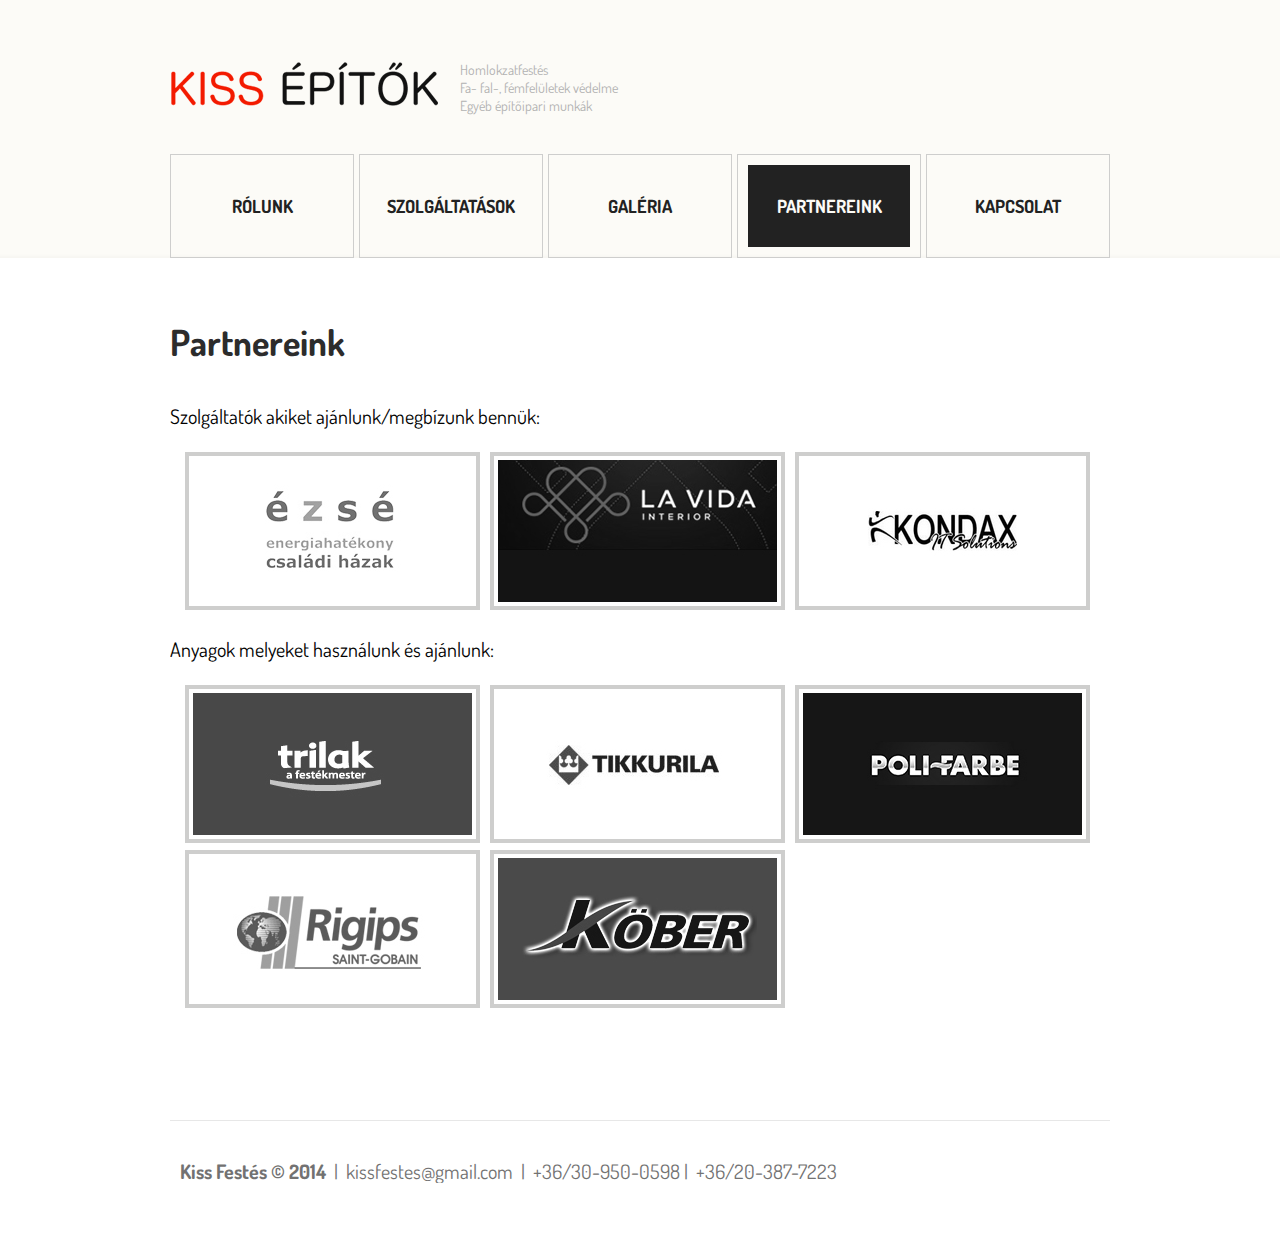
<file: partners.html>
<!DOCTYPE html>
<html lang="en">
<head>
    <title></title>
    <meta charset="utf-8">
    <link rel="stylesheet" href="css/reset.css" type="text/css" media="screen">
    <link rel="stylesheet" href="css/style.css" type="text/css" media="screen">
    <link rel="stylesheet" href="css/grid.css" type="text/css" media="screen"> 
  
    <script src="js/jquery-1.6.2.min.js" type="text/javascript"></script>
    <script src="js/cufon-yui.js" type="text/javascript"></script>
<!--    
    <script src="js/cufon-replace.js" type="text/javascript"></script> 
-->
    <script src="js/superfish.js" type="text/javascript"></script>
    <script src="js/FF-cash.js" type="text/javascript"></script> 
    <script src="js/script.js" type="text/javascript"></script>
<!-- 
    <script src="js/KleinSlabserif-Light_300.font.js" type="text/javascript"></script>
    <script src="js/KleinSlabserifBlaxX_500.font.js" type="text/javascript"></script>
	<script src="js/Lane_-_Narrow_400.font.js" type="text/javascript"></script>
-->
	<script src="js/tms-0.3.js" type="text/javascript"></script>
    <script src="js/tms_presets.js" type="text/javascript"></script>
    <script src="js/jquery.easing.1.3.js" type="text/javascript"></script>
    <script src="js/easyTooltip.js" type="text/javascript"></script>
    <script type="text/javascript">
		$(document).ready(function() { 
			$(".list-services a.tooltips").easyTooltip();			
		}); 
	</script>

    <link href='http://fonts.googleapis.com/css?family=Dosis&subset=latin,latin-ext' rel='stylesheet' type='text/css'>
    
	<!--[if lt IE 7]>
        <div style=' clear: both; text-align:center; position: relative;'>
            <a href="http://www.microsoft.com/windows/internet-explorer/default.aspx?ocid=ie6_countdown_bannercode"><img src="http://storage.ie6countdown.com/assets/100/images/banners/warning_bar_0000_us.jpg" border="0"  alt="" /></a>
        </div>
	<![endif]-->
    <!--[if lt IE 9]>
   		<script type="text/javascript" src="js/html5.js"></script>
        <link rel="stylesheet" href="css/ie.css" type="text/css" media="screen">
	<![endif]-->
</head>
<body id="page1">

	<!--==============================header=================================-->
    <header>
    	<div class="main p2 index-2">
			<div class="container_16">
            	<div class="wrapper">
                    
                    <div class="grid_7 suffix_4">
                        <h1>
                            <a href="index.html"></a>
                            <span>
                                Homlokzatfestés<br/>
                                Fa- fal-, fémfelületek védelme<br/>
                                Egyéb építőipari munkák
                            </span>
                        </h1>
                    </div>
                    
                    <!--
                    <div class="grid_5">
                        <div class="search-style">
                            <form name="search" id="search-form">
                                <input class="searchtext" name="keyword" type="text" value="Site Search"  onBlur="if(this.value=='') this.value='Site Search'" onFocus="if(this.value =='Site Search' ) this.value=''" />
                                <input class="submitbutton" type="submit" value="" />
                            </form>
                        </div>
                    </div>
                    -->
                </div>
                <div class="grid_16">
                    <nav>
                        <ul class="menu">
                            <li><a href="index.html"><strong>Rólunk</strong></a></li>
                            <li><a href="services.html"><strong>Szolgáltatások</strong></a></li>
                            <li><a href="gallery.html"><strong>Galéria</strong></a></li>
                            <li><a class="active" href="partners.html"><strong>Partnereink</strong></a></li>
                            <li><a href="contact.html"><strong>Kapcsolat</strong></a></li>
                        </ul>
                    </nav>
                </div>
                <div class="clear"></div>
            </div>
        </div>
    </header>
    
	<!--==============================content================================-->
    <section id="content">
        <div class="main">
            <div class="container_16">
            	<div class="grid_16">
                    <div class="wrapper bot-pad margin-bot">                        
                        <div class="alpha grid_11 suffix_1">
                            <h3 class="indent-bot">Partnereink</h3>
                            <p class="text-3">Szolgáltatók akiket ajánlunk/megbízunk bennük:</p>
                            <div class="wrapper">
                                <div class="partners_g">
                                    <ul class="clearfix">
                                        <li><a href="http://www.csaladihaztervezes.hu/"><img id="grayscale-down" src="images/partners-ezse.jpg"/></a></li>
                                        <li><a href="http://www.csipkevilag.hu/"><img id="grayscale-down" src="images/partners-lavidea.jpg"/></a></li>
                                        <li><a href="http://www.cylex.hu/ceg-info/kondax-szolg%C3%A1ltat%C3%B3-%C3%A9s-informatikai-kft--579702.html"><img id="grayscale-down" src="images/partners-kondax.jpg"/></a></li>
                                    </ul>
                                </div>
                            </div>

                            <p class="text-3">Anyagok melyeket használunk és ajánlunk:</p>
                            <div class="wrapper">
                                <div class="partners_g">
                                    <ul class="clearfix">
                                        <li><a href="http://www.trilak.hu/"><img id="grayscale-down" src="images/partners-trilak.jpg"/></a></li>
                                        <li><a href="http://www.tikkurila.hu/"><img id="grayscale-down" src="images/partners-tikkurila.jpg"/></a></li>
                                        <li><a href="http://www.polifarbe.hu/"><img id="grayscale-down" src="images/partners-polifarbe.jpg"/></a></li>
                                        <li><a href="http://www.rigips.hu/"><img id="grayscale-down" src="images/partners-rigips.jpg"/></a></li>
                                        <li><a href="http://www.kober.ro/en/"><img id="grayscale-down" src="images/partners-kober.jpg"/></a></li>
                                    </ul>
                                </div>
                            </div>

                        </div>
                    </div>

                </div>
            </div>
        </div>
    </section>
    
	<!--==============================footer=================================-->
    <footer>
        <div class="main">
        	<div class="container_16">
            	<div class="grid_16">
                    <div class="wrapper footer-border">
                        <div class="grid_16">
                            <div class="footer-text-strong">
                                <b>Kiss Festés &copy; 2014 </b> &nbsp;|&nbsp; kissfestes@gmail.com &nbsp;|&nbsp; +36/30-950-0598 |&nbsp; +36/20-387-7223
                            </div>
                        </div>
                    </div>
                </div>
                <div class="clear"></div>
            </div>
        </div>
    </footer>  


</body>
</html>
</file>
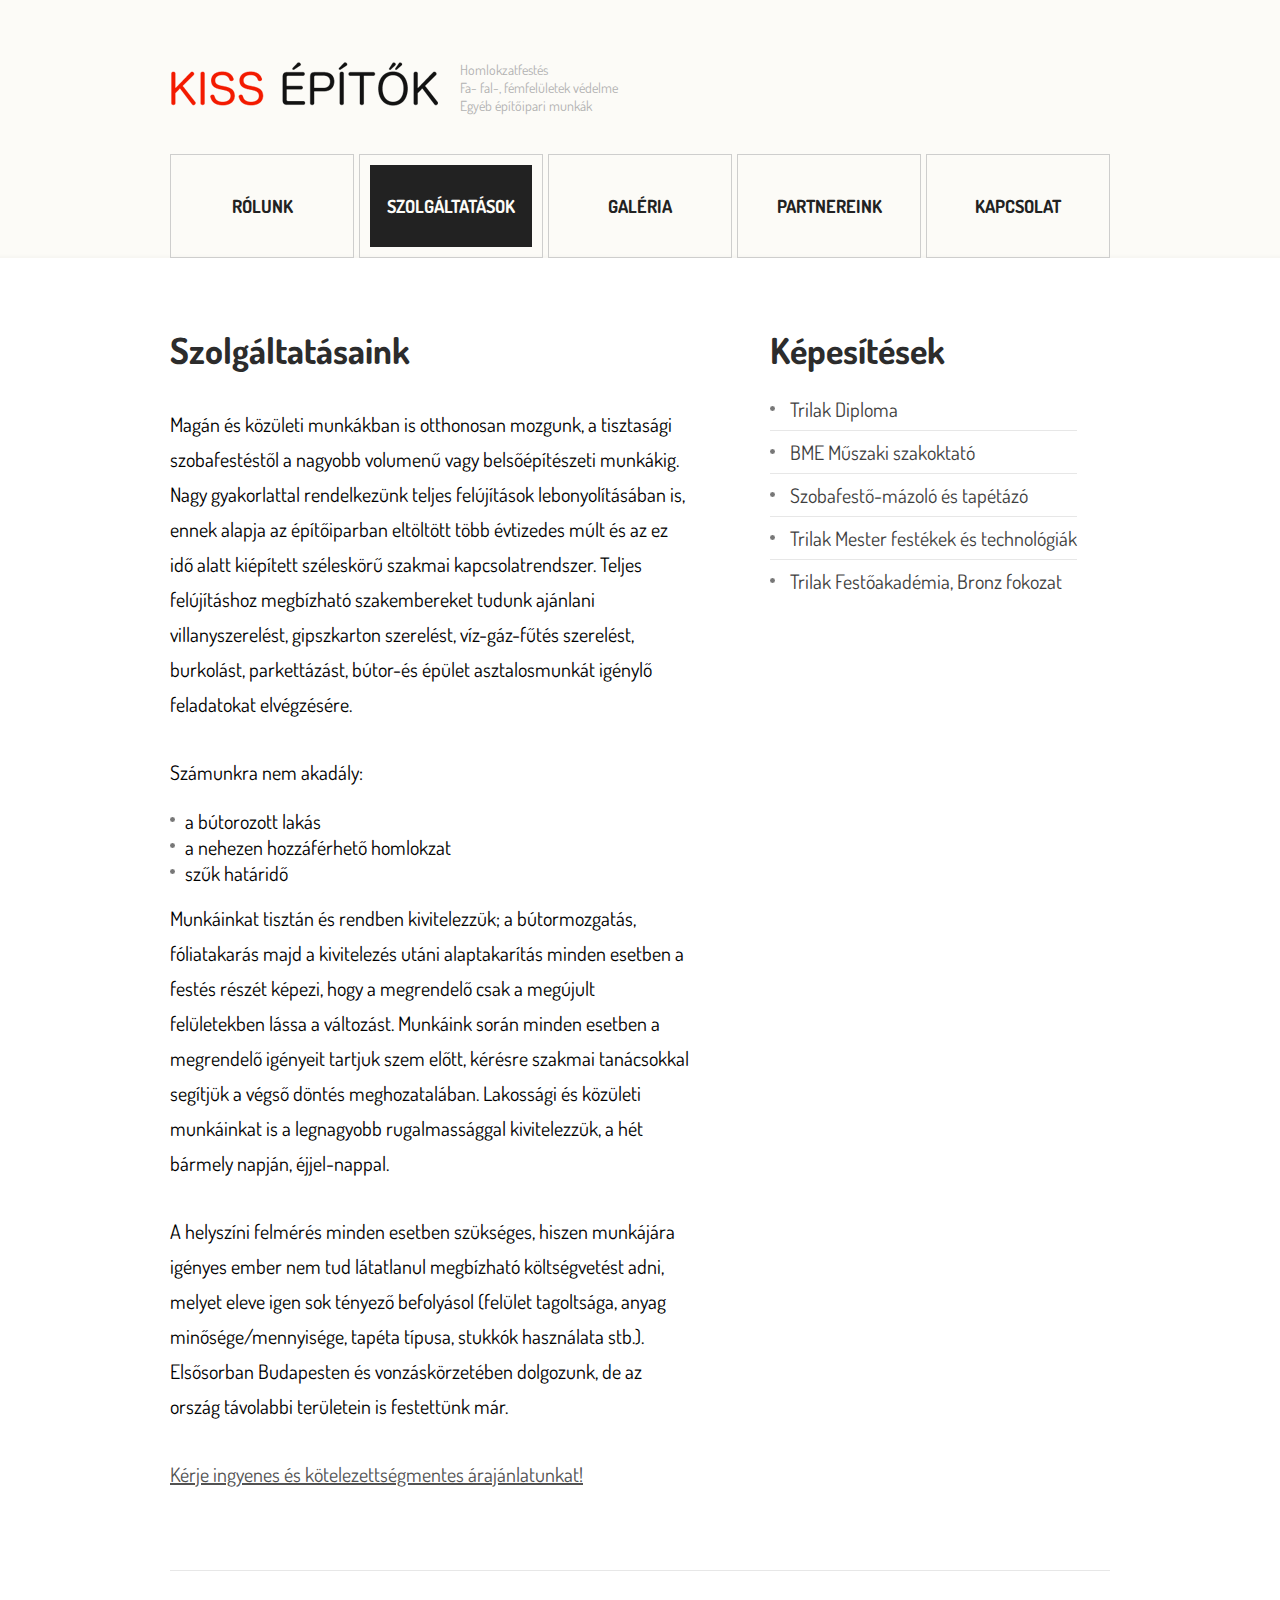
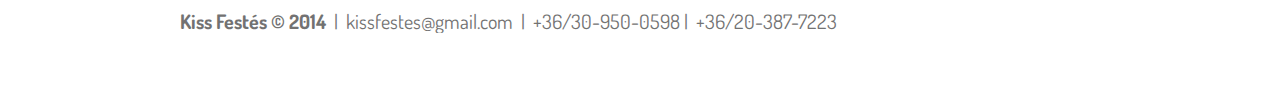
<file: services.html>
<!DOCTYPE html>
<html lang="en">
<head>
    <title></title>
    <meta charset="utf-8">
    <link rel="stylesheet" href="css/reset.css" type="text/css" media="screen">
    <link rel="stylesheet" href="css/style.css" type="text/css" media="screen">
    <link rel="stylesheet" href="css/grid.css" type="text/css" media="screen">   
    <script src="js/jquery-1.6.2.min.js" type="text/javascript"></script>
    <script src="js/cufon-yui.js" type="text/javascript"></script>
<!--    
    <script src="js/cufon-replace.js" type="text/javascript"></script> 
-->
    <script src="js/superfish.js" type="text/javascript"></script>
    <script src="js/FF-cash.js" type="text/javascript"></script> 
    <script src="js/script.js" type="text/javascript"></script>
<!-- 
    <script src="js/KleinSlabserif-Light_300.font.js" type="text/javascript"></script>
    <script src="js/KleinSlabserifBlaxX_500.font.js" type="text/javascript"></script>
    <script src="js/Lane_-_Narrow_400.font.js" type="text/javascript"></script>
-->
    <script src="js/tms-0.3.js" type="text/javascript"></script>
    <script src="js/tms_presets.js" type="text/javascript"></script>
    <script src="js/jquery.easing.1.3.js" type="text/javascript"></script>
    <script src="js/easyTooltip.js" type="text/javascript"></script>    
    <script type="text/javascript">
        $(document).ready(function() { 
            $(".list-services a.tooltips").easyTooltip();           
        }); 
    </script>

    <link href='http://fonts.googleapis.com/css?family=Dosis&subset=latin,latin-ext' rel='stylesheet' type='text/css'>
    
    <!--[if lt IE 7]>
        <div style=' clear: both; text-align:center; position: relative;'>
            <a href="http://www.microsoft.com/windows/internet-explorer/default.aspx?ocid=ie6_countdown_bannercode"><img src="http://storage.ie6countdown.com/assets/100/images/banners/warning_bar_0000_us.jpg" border="0"  alt="" /></a>
        </div>
    <![endif]-->
    <!--[if lt IE 9]>
        <script type="text/javascript" src="js/html5.js"></script>
        <link rel="stylesheet" href="css/ie.css" type="text/css" media="screen">
    <![endif]-->
</head>
<body id="page2">
    <!--==============================header=================================-->
    <header>
        <div class="main p2 index-2">
            <div class="container_16">
                <div class="wrapper">
                    
                    <div class="grid_7 suffix_4">
                        <h1>
                            <a href="index.html"></a>
                            <span>
                                Homlokzatfestés<br/>
                                Fa- fal-, fémfelületek védelme<br/>
                                Egyéb építőipari munkák
                            </span>
                        </h1>
                    </div>
                    
                    <!--
                    <div class="grid_5">
                        <div class="search-style">
                            <form name="search" id="search-form">
                                <input class="searchtext" name="keyword" type="text" value="Site Search"  onBlur="if(this.value=='') this.value='Site Search'" onFocus="if(this.value =='Site Search' ) this.value=''" />
                                <input class="submitbutton" type="submit" value="" />
                            </form>
                        </div>
                    </div>
                    -->
                </div>
                <div class="grid_16">
                    <nav>
                        <ul class="menu">
                            <li><a href="index.html"><strong>Rólunk</strong></a></li>
                            <li><a class="active" href="services.html"><strong>Szolgáltatások</strong></a></li>
                            <li><a href="gallery.html"><strong>Galéria</strong></a></li>
                            <li><a href="partners.html"><strong>Partnereink</strong></a></li>
                            <li><a href="contact.html"><strong>Kapcsolat</strong></a></li>
                        </ul>
                    </nav>
                </div>
                <div class="clear"></div>
            </div>
        </div>
    </header>
    
	<!--==============================content================================-->
    <section id="content">
        <div class="main">
            <div class="container_16">            	
                <div class="wrapper">
                	<div class="grid_9 suffix_1">
                    	<h3 class="indent-bot">Szolgáltatásaink</h3>
                        <p class="text-3">Magán és közületi munkákban is otthonosan mozgunk, a tisztasági szobafestéstől a nagyobb volumenű vagy  belsőépítészeti munkákig. Nagy gyakorlattal rendelkezünk teljes felújítások lebonyolításában is, ennek alapja az építőiparban eltöltött több évtizedes múlt és az ez idő alatt kiépített széleskörű szakmai kapcsolatrendszer.
                        Teljes felújításhoz megbízható szakembereket tudunk ajánlani villanyszerelést, gipszkarton szerelést,
                        víz-gáz-fűtés szerelést, burkolást, parkettázást, bútor-és  épület asztalosmunkát igénylő feladatokat elvégzésére. </p>

                        <p class="text-3">Számunkra nem akadály:</p>
						<ul class="list-4">
                         <li>a bútorozott lakás</li>
                         <li>a nehezen hozzáférhető homlokzat</li>
                         <li>szűk határidő</li>	
                        </ul>

                        <p class="text-3">Munkáinkat tisztán és rendben kivitelezzük; a bútormozgatás, fóliatakarás majd a kivitelezés utáni alaptakarítás minden esetben a festés részét képezi, hogy a megrendelő csak a  megújult felületekben lássa a változást.
                        Munkáink során minden esetben a megrendelő igényeit tartjuk szem előtt, kérésre szakmai tanácsokkal segítjük a végső döntés meghozatalában. Lakossági és közületi munkáinkat is a legnagyobb rugalmassággal kivitelezzük, a hét bármely napján, éjjel-nappal.</p>

                        <p class="text-3">A helyszíni felmérés minden esetben szükséges, hiszen munkájára igényes ember nem tud látatlanul megbízható költségvetést adni, melyet eleve igen sok tényező befolyásol (felület tagoltsága, anyag minősége/mennyisége, tapéta típusa, stukkók használata stb.). Elsősorban Budapesten és vonzáskörzetében dolgozunk, de az ország távolabbi területein is festettünk már.</p>

                        <p class="text-3"><a href="contact.html">Kérje ingyenes és kötelezettségmentes árajánlatunkat!</a></p>   

                    </div>
                    <div class="grid_5">
                    	<h3 class="p2">Képesítések</h3>
                        <ul class="list-1 color-3">
                        	<li><a href="#">Trilak Diploma</a></li>
                            <li><a href="#">BME Műszaki szakoktató</a></li>
                            <li><a href="#">Szobafestő-mázoló és tapétázó</a></li>
                            <li><a href="#">Trilak Mester festékek és technológiák</a></li>
                            <li><a href="#">Trilak Festőakadémia, Bronz fokozat</a></li>
                        </ul>
                    </div>
                </div>
            </div>
        </div>
    </section>
    
	<!--==============================footer=================================-->
        <footer>
        <div class="main">
            <div class="container_16">
                <div class="grid_16">
                    <div class="wrapper footer-border">
                        <div class="grid_16">
                            <div class="footer-text-strong">
                                <b>Kiss Festés &copy; 2014 </b> &nbsp;|&nbsp; kissfestes@gmail.com &nbsp;|&nbsp; +36/30-950-0598 |&nbsp; +36/20-387-7223
                            </div>
                        </div>
                    </div>
                </div>
                <div class="clear"></div>
            </div>
        </div>
    </footer>
	<script type="text/javascript"> Cufon.now(); </script>
</body>
</html>
</file>
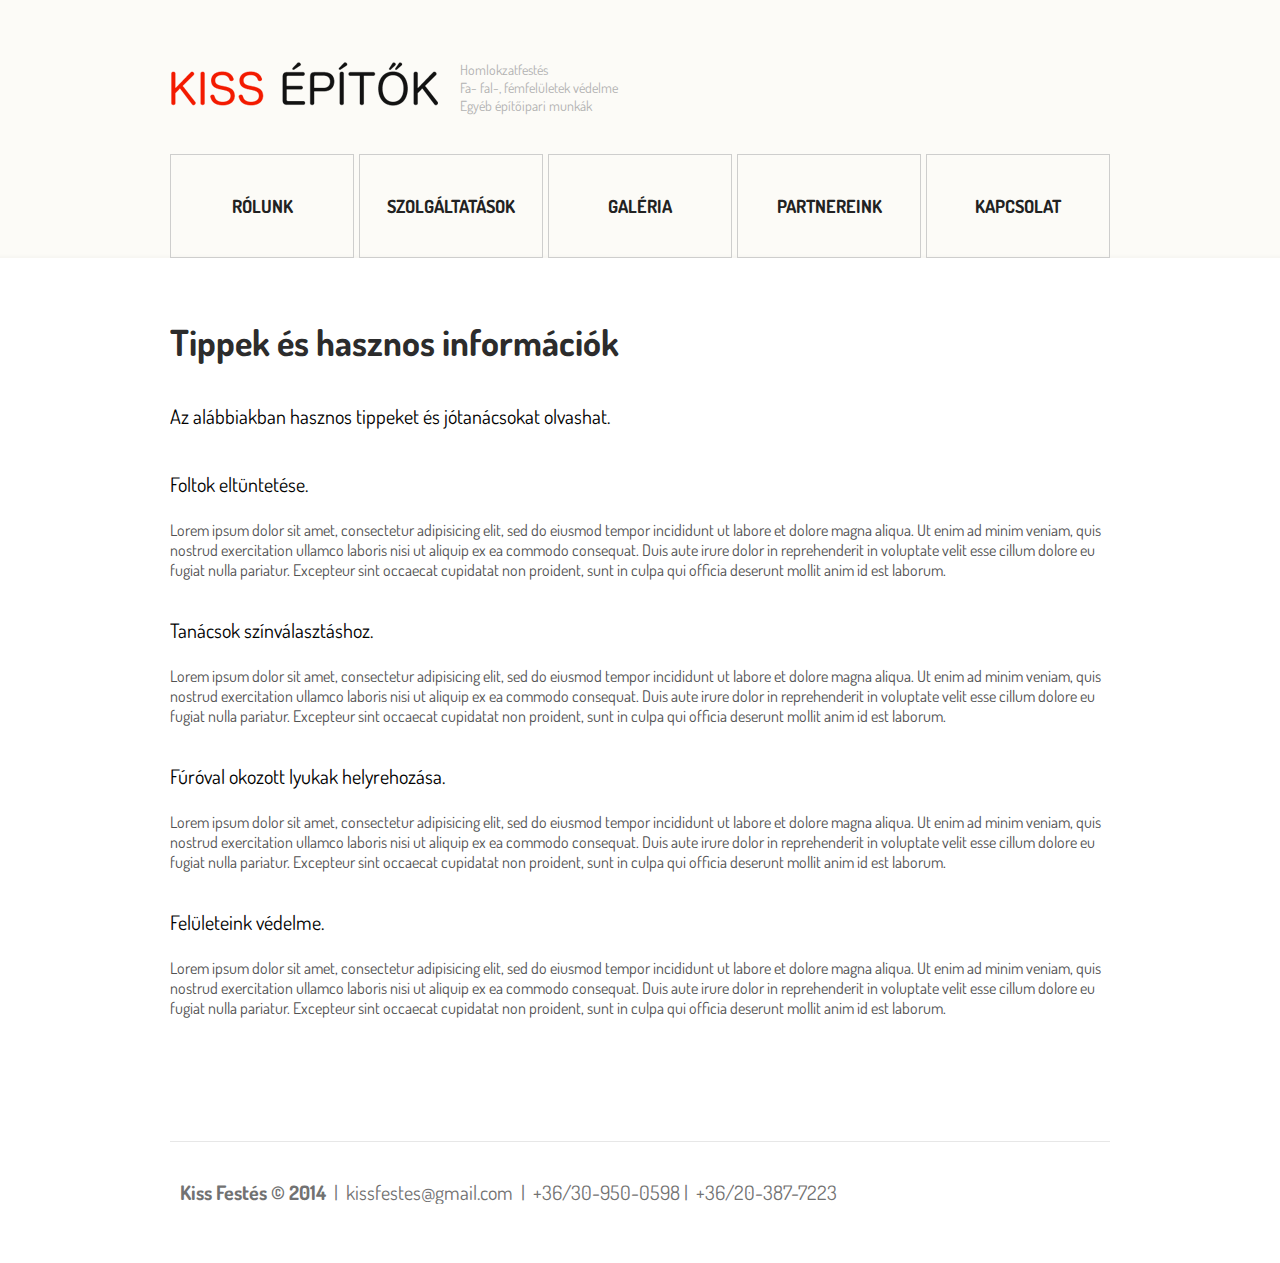
<file: tipsandtricks.html>
<!DOCTYPE html>
<html lang="en">
<head>
    <title></title>
    <meta charset="utf-8">
    <link rel="stylesheet" href="css/reset.css" type="text/css" media="screen">
    <link rel="stylesheet" href="css/style.css" type="text/css" media="screen">
    <link rel="stylesheet" href="css/grid.css" type="text/css" media="screen"> 
  
    <script src="js/jquery-1.6.2.min.js" type="text/javascript"></script>
    <script src="js/cufon-yui.js" type="text/javascript"></script>
<!--    
    <script src="js/cufon-replace.js" type="text/javascript"></script> 
-->
    <script src="js/superfish.js" type="text/javascript"></script>
    <script src="js/FF-cash.js" type="text/javascript"></script> 
    <script src="js/script.js" type="text/javascript"></script>
<!-- 
    <script src="js/KleinSlabserif-Light_300.font.js" type="text/javascript"></script>
    <script src="js/KleinSlabserifBlaxX_500.font.js" type="text/javascript"></script>
	<script src="js/Lane_-_Narrow_400.font.js" type="text/javascript"></script>
-->
	<script src="js/tms-0.3.js" type="text/javascript"></script>
    <script src="js/tms_presets.js" type="text/javascript"></script>
    <script src="js/jquery.easing.1.3.js" type="text/javascript"></script>
    <script src="js/easyTooltip.js" type="text/javascript"></script>
    <script type="text/javascript">
		$(document).ready(function() { 
			$(".list-services a.tooltips").easyTooltip();			
		}); 
	</script>

    <link href='http://fonts.googleapis.com/css?family=Dosis&subset=latin,latin-ext' rel='stylesheet' type='text/css'>
    
	<!--[if lt IE 7]>
        <div style=' clear: both; text-align:center; position: relative;'>
            <a href="http://www.microsoft.com/windows/internet-explorer/default.aspx?ocid=ie6_countdown_bannercode"><img src="http://storage.ie6countdown.com/assets/100/images/banners/warning_bar_0000_us.jpg" border="0"  alt="" /></a>
        </div>
	<![endif]-->
    <!--[if lt IE 9]>
   		<script type="text/javascript" src="js/html5.js"></script>
        <link rel="stylesheet" href="css/ie.css" type="text/css" media="screen">
	<![endif]-->
</head>
<body id="page1">

	<!--==============================header=================================-->
    <header>
    	<div class="main p2 index-2">
			<div class="container_16">
            	<div class="wrapper">
                    
                    <div class="grid_7 suffix_4">
                        <h1>
                            <a href="index.html"></a>
                            <span>
                                Homlokzatfestés<br/>
                                Fa- fal-, fémfelületek védelme<br/>
                                Egyéb építőipari munkák
                            </span>
                        </h1>
                    </div>
                    
                    <!--
                    <div class="grid_5">
                        <div class="search-style">
                            <form name="search" id="search-form">
                                <input class="searchtext" name="keyword" type="text" value="Site Search"  onBlur="if(this.value=='') this.value='Site Search'" onFocus="if(this.value =='Site Search' ) this.value=''" />
                                <input class="submitbutton" type="submit" value="" />
                            </form>
                        </div>
                    </div>
                    -->
                </div>
                <div class="grid_16">
                    <nav>
                        <ul class="menu">
                            <li><a href="index.html"><strong>Rólunk</strong></a></li>
                            <li><a href="services.html"><strong>Szolgáltatások</strong></a></li>
                            <li><a href="gallery.html"><strong>Galéria</strong></a></li>
                            <li><a href="partners.html"><strong>Partnereink</strong></a></li>
                            <li><a href="contact.html"><strong>Kapcsolat</strong></a></li>
                        </ul>
                    </nav>
                </div>
                <div class="clear"></div>
            </div>
        </div>
    </header>
    
	<!--==============================content================================-->
    <section id="content">
        <div class="main">
            <div class="container_16">
            	<div class="grid_16">
                    <div class="wrapper bot-pad margin-bot">                        
                        <div class="alpha grid_11 suffix_1">
                            <h3 class="indent-bot">Tippek és hasznos információk</h3>
                            <p class="text-3">Az alábbiakban hasznos tippeket és jótanácsokat olvashat.</p>
                            <div class="wrapper">
                            <p class="text-3">Foltok eltüntetése.</p>
                            <p class="text-4">Lorem ipsum dolor sit amet, consectetur adipisicing elit, sed do eiusmod tempor incididunt ut labore et dolore magna aliqua. Ut enim ad minim veniam, quis nostrud exercitation ullamco laboris nisi ut aliquip ex ea commodo consequat. Duis aute irure dolor in reprehenderit in voluptate velit esse cillum dolore eu fugiat nulla pariatur. Excepteur sint occaecat cupidatat non proident, sunt in culpa qui officia deserunt mollit anim id est laborum.</p>

                            <p class="text-3">Tanácsok színválasztáshoz.</p>
                            <p class="text-4">Lorem ipsum dolor sit amet, consectetur adipisicing elit, sed do eiusmod tempor incididunt ut labore et dolore magna aliqua. Ut enim ad minim veniam, quis nostrud exercitation ullamco laboris nisi ut aliquip ex ea commodo consequat. Duis aute irure dolor in reprehenderit in voluptate velit esse cillum dolore eu fugiat nulla pariatur. Excepteur sint occaecat cupidatat non proident, sunt in culpa qui officia deserunt mollit anim id est laborum.</p>

                            <p class="text-3">Fúróval okozott lyukak helyrehozása.</p>
                            <p class="text-4">Lorem ipsum dolor sit amet, consectetur adipisicing elit, sed do eiusmod tempor incididunt ut labore et dolore magna aliqua. Ut enim ad minim veniam, quis nostrud exercitation ullamco laboris nisi ut aliquip ex ea commodo consequat. Duis aute irure dolor in reprehenderit in voluptate velit esse cillum dolore eu fugiat nulla pariatur. Excepteur sint occaecat cupidatat non proident, sunt in culpa qui officia deserunt mollit anim id est laborum.</p>

                            <p class="text-3">Felületeink védelme.</p>
                            <p class="text-4">Lorem ipsum dolor sit amet, consectetur adipisicing elit, sed do eiusmod tempor incididunt ut labore et dolore magna aliqua. Ut enim ad minim veniam, quis nostrud exercitation ullamco laboris nisi ut aliquip ex ea commodo consequat. Duis aute irure dolor in reprehenderit in voluptate velit esse cillum dolore eu fugiat nulla pariatur. Excepteur sint occaecat cupidatat non proident, sunt in culpa qui officia deserunt mollit anim id est laborum.</p>

                            </div>
                            </div>

                        </div>
                    </div>
                </div>
            </div>
        </div>
    </section>
    
	<!--==============================footer=================================-->
    <footer>
        <div class="main">
        	<div class="container_16">
            	<div class="grid_16">
                    <div class="wrapper footer-border">
                        <div class="grid_16">
                            <div class="footer-text-strong">
                                <b>Kiss Festés &copy; 2014 </b> &nbsp;|&nbsp; kissfestes@gmail.com &nbsp;|&nbsp; +36/30-950-0598 |&nbsp; +36/20-387-7223
                            </div>
                        </div>
                    </div>
                </div>
                <div class="clear"></div>
            </div>
        </div>
    </footer>  


</body>
</html>
</file>
<file: css/style.css>
/* Getting the new tags to behave */
article, aside, audio, canvas, command, datalist, details, embed, figcaption, figure, footer, header, hgroup, keygen, meter, nav, output, progress, section, source, video {display:block;}
mark, rp, rt, ruby, summary, time {display:inline;}

/* Global properties ======================================================== */
html {width:100%;}

body { 	 
	//font-family:Arial, Helvetica, sans-serif;
	font-family: 'Dosis', sans-serif;
	font-size:100%; 
	color:#525252;
	min-width:960px;
}
.main {
	width:960px; 	
	padding:0;
	margin:0 auto;
	font-size:0.75em;
	line-height:1.666em;
}

a {color:#525252; outline:none;}
a:hover {text-decoration:none;}

.col-1, .col-2 {float:left;}

.wrapper {width:100%; overflow:hidden; position:relative;}
.extra-wrap {overflow:hidden;}
 
p {margin-bottom:18px;}
.p1 {margin-bottom:8px;}
.p2 {margin-bottom:15px;}
.p3 {margin-bottom:30px;}
.p4 {margin-bottom:40px;}
.p5 {margin-bottom:50px;}
.p6 {padding-bottom:36px;}
.p7 {margin-bottom:63px;}
.reg {text-transform:uppercase;}

.fleft {float:left;}
.fright {float:right;}

.alignright {text-align:right;}
.aligncenter {text-align:center;}

.title {margin-bottom:18px;}
.bl {display:block;}
.it {font-style:italic;}
.bo {font-weight:bold;}

.letter {letter-spacing:-1px;}

.color-1 {color:#fff;}
.color-2 {color:#000;}
.color-3 {color:#666;}
.color-4 {color:#b2c63a;}
.color-4 a:hover {color:#b2c63a !important;}
.color-5 {color:#2e77f6;}
.color-5 a:hover {color:#2e77f6 !important;}

.index-1 {z-index:1; position:relative;}
.index-2 {z-index:2; position:relative;}
/*********************************boxes**********************************/
.margin-bot {margin-bottom:35px;}

.indent-bot {margin-bottom:20px;}
.indent-bot2 {margin-bottom:25px;}
.indent-bot3 {margin-bottom:0px;}
.indent-top {padding-top:8px;}
.indent-top2 {padding-top:14px;}
.bot-pad {padding-bottom:70px !important;}
.bot-pad2 {padding-bottom:40px;}
.indent-bot3 {margin-bottom:45px;}
.indent-bot4 {margin-bottom:55px;}

.img-indent {float:left; margin:0 33px 0px 0;}	
.indent-r {margin-right:40px;}
.indent {padding:11px 0 16px 23px;}

.buttons a:hover {cursor:pointer;}

.menu li a,
.list-1 li a,
.list-2 li a,
.link,
.button,
.button2,
.logo {text-decoration:none;}	

/*********************************header*************************************/
header {
	width:100%;
	position:relative; 
	z-index:2;
	background:url(../images/header-bg.gif) 0 bottom repeat-x #fcfbf7;
	padding:0px 0 0px;
}
#page1 header {padding-bottom:0;}

h1 {
	padding:58px 0 0 0; 
	position:relative;
	font-weight:normal;
}
h1 a {
	display:block; 
	color:#121212;
	text-transform:uppercase;
	text-decoration:none;
	background:url(../images/logo-kiss.png) 0 0 no-repeat;
	width:268px;
	height:60px;
}
h1 span {
	color:#b2b2b2;
	font-size:14px;
	line-height:18px;
	position:absolute;
	top:61px;
	right:-110px;
	display:block;
	width:220px;
}

.search-style {
	padding: 74px 0px 0 19px;
	position:relative;
}
.searchtext {
	font-family:Arial, Helvetica, sans-serif;
	color:#a5a4a2;
	padding:7px 15px;
	font-size:13px;
	line-height:1.538em;
	border-top:none;
	border-bottom:none;
	border-left:1px solid #e4e3df;
	border-right:1px solid #e4e3df;
	width:190px;
	display:inline-block;
	height:19px;
	outline:0;
	margin:0;
	background:url(../images/searchtext-bg.gif) 0 0 repeat-x;
}
.submitbutton {
	margin:0;
	padding:8px 15px;
	border:none;
	cursor:pointer;
	outline:none;
	background:url(../images/searchbutton-bg.png) 0px top no-repeat;
	height:33px;
	width:36px;
	position:absolute;
	top:74px;
	right:1px;
}
.submitbutton:hover {background-position:0 bottom;}

/*********************************menu*************************************/
.menu {
	padding:36px 0 0; 
	width:100%;
}
.menu > li {
	float:left; 
	position:relative;
	margin-left:5px;
	border:1px solid #cececd;
	padding:0px;
}
.menu li:first-child {
	margin-left:0;
}
.menu > li > a {
	display:block; 
	font-size:18px; 
	line-height:60px; 
	padding:10px;
	width:162px;
	height:82px;
	text-align:center;
	color:#222; 
	text-transform:uppercase; 
	position:relative;
}
.menu li a strong {
	display:block;
	padding:11px 0;
	height:60px;
	cursor:pointer;
	
}
.menu li a:hover strong, .menu li a.active strong, .menu > li.sfHover > a strong{
	background:#222;
	color:#fcfbf7;
}

.menu ul {
	position:		absolute;
	top:			-999em;
	width:			182px;
}
.menu ul ul {
	padding:		0;
	background:		none;
}
.menu ul li {width:	100%;}
.menu li:hover {visibility:	inherit; }

.menu li li {
	padding:0px; 
	background:#2a2a2a;
	margin-bottom:1px;
}
.menu li li a {
	display:block;
	padding:		13px 0 16px 25px;
	font-size:		18px;
	line-height:	1.222em;
	width:157px;
	text-align:		left;
	color:#FFF;	
	text-transform:none;
}
.menu li li a:hover, .menu li li.sfHover > a {background:#545454;color:#FFF;}
.menu li li.sfHover > a {}

.menu li li li {background:#545454;}
.menu li li li a:hover {background:#2a2a2a;}

.menu li:hover ul, .menu li.sfHover ul {
	left:			0px;
	top:			105px;
	z-index:		999;
}
ul.menu li:hover li ul, ul.menu li.sfHover li ul {
	top:			-999em;
}
ul.menu li li:hover ul, ul.menu li li.sfHover ul {
	left:			183px;
	top:			104px;
	z-index:		9999;
}
ul.menu li li:hover li ul, ul.menu li li.sfHover li ul {
	top:			-999em;
}

/*********************************slider*************************************/
.slider-wrapper {
	width:1270px;
	height:416px;
	overflow:hidden;
	position:relative;
	left:50%;
	margin-left:-610px;
	z-index:1;
}
.slider-padding {padding-left:637px;}

.slider {
	width:583px;
	height:416px;
}

.items {
	display:none;
}

.pagination {
	position:absolute;
	left:-502px;
	top:378px;
	z-index:99;
}
.pagination li {
	float:left;
	margin-left:5px;
}
	.pagination li a {
		display:block;
		width:22px;
		height:20px;
		text-indent:-5000px;
		background:url(../images/pagination-bg.gif) right 0 no-repeat;
	}
	.pagination li.current a,
	.pagination li a:hover {
		background-position:left 0;
	}

	.pagination li.current a {cursor:default;}
	
.banner {
	position:absolute;
	left:-508px;
	top:0;
	overflow:hidden;
	color:#1e1e1e;
	z-index:1;
	background:#fcfbf7;
	height:350px;
}
.banner .padding {padding:20px 0 0 0px;}
.banner .padding2 {padding:0px 0 0 138px;}
.banner .padding3 {padding:0px 0 0 48px;margin-top:-10px;}
.banner .padding4 {padding:0px 0 0 23px;}

.banner strong {
	font-size:85px;
	line-height:1.2em;
	
}

.banner strong.text1 {font-size:48px;line-height:1.208em;margin:-9px 0 0;display:inline-block;}
.banner strong.text2 {font-size:72px;line-height:1.208em;margin: -20px 0 0;display:inline-block;}

.banner p {
	color:#9f9f9f;
	font-size:13px;
	line-height:1.386em;
	width:450px;
	margin-bottom:20px;
}

/*********************************content*************************************/
#content {
	width:100%; 
	padding:55px 0 60px;
	position:relative;
	z-index:1;
}
#page1 #content {padding:47px 0 24px;}

h3,h4,h5,h6 {
	margin:0px;
	color:#2c2c2c;
}
h3 {
	font-size:36px; 
	line-height:1.222em; 
}
h4 {
	font-size:40px; 
	line-height:1.2em; 
}
h5 {
	font-size:50px; 
	line-height:1.2em; 
}
h6 {
	font-size:30px; 
	line-height:1.2em;
	margin-bottom:2px;
	letter-spacing:-1px;
}
.h3-pad {margin-bottom:18px;}

.button, .button2 {
	display:inline-block; 
	padding:0 0 10px;
}
.button {background:url(../images/button-bot.png) center bottom no-repeat;}
.button2 {background:url(../images/button-bot2.png) center bottom no-repeat;}

.button a, .button2 a {
	background:#222;
	padding:11px 26px 11px;
	display:inline-block;
	color:#fcfbf7; 
	text-decoration:none;
	font-size:17px;
}

	.button a:hover, .button2 a:hover {color:#F00;}	
	
.border-1 {
	//background:url(../images/border-1.gif) right 0 repeat-y;
	margin-right:20px;
}
.border-2 {
	background:url(../images/border-2.gif) 0 bottom repeat-x;
	padding-bottom:30px;
}

#page2 .border-2 {padding-bottom:67px;}

.border-3 {background:url(../images/border-3.gif) 0 bottom repeat-x;}

.list li {
 width: 270px; 
 overflow: hidden; 
 vertical-align: top;
}
.list li strong {
  background: url(../images/line-hor.gif) repeat-x 0% 13px;
  display: block; 
  overflow: hidden;
 }

.list li span { float: right; }

.list li a {
  float: left;
  text-decoration: none;
}
.list li a:hover {
	text-decoration:underline;
}

.list-1 li {
	//font-family:"Times New Roman", Times, serif;
	font-size:20px;
	line-height:24px; 
	padding:10px 0 9px;
	background:url(../images/border-2.gif) 0 top repeat-x;
}
.list-1 li:first-child {background:none;}

	.list-1 li a {
		display:inline-block;
		color:#3f3f3f;
		padding-left:20px; 
		background:url(../images/marker-1.png) 0 9px no-repeat;
	}
		.list-1 li a:hover {
			background-position:0 -37px;
			color:#f00;
		}

.list-2 li {
	font-size:13px;
	line-height:1.23em;
	padding:0 0 14px;
}
.list-2 li a {
	text-decoration:underline;
	color:#7c7c7c;
}
.list-2 li a:hover {
	text-decoration:none;
}

.list-3 dt {
	float:left;
	font-size:20px;
	line-height:1.2em;
	color:#3f3f3f;
	font-family:"Times New Roman", Times, serif;

}
.list-3 dd {
	padding-left:30px;
	margin-bottom:18px;
	
}
.list-3 dd.last {margin:0;}

.list-4 li {
	font-size:20px;
	line-height:1.3em;
	padding-left:15px;
	background:url(../images/marker-1.png) 0 9px no-repeat;
	color: #010101;
}


.link:hover {text-decoration:underline;} 

.link-1 {
	display:inline-block; 
	font-size:24px; 
	line-height:1.208em;
	color:#2c2c2c;
	text-decoration:none;
}
.link-1:hover {color:#f00;}


.link-2 {
	display:inline-block;
	color:#6d6d6d;
	text-decoration:none;
	font-weight:bold;
}
.link-2:hover {text-decoration:underline;}

.text-1 {
	font-size:28px;
	line-height:35px;
	color:#010101;
	display:block;
}
.text-2 {
	font-size:28px;
	line-height:34px;
	color:#4c4c4c;
	display:block;
}
.text-3 {
	padding-top: 15px;
	font-size:20px;
	line-height:35px;
	color:#010101;
	display:block;
}
.text-4 {
	//padding-top: 15px;
	font-size:16px;
	//line-height:35px;
	//color:#010101;
	display:block;
}
.quicktext {
	width:280px;
	border:1px solid #e3e3e3;
	font-family:Arial, Helvetica, sans-serif;
	font-size:13px;
	color:#848484;
	padding:7px 10px;
	margin:0;
}
.quickmessage {
	width:280px;
	border:1px solid #e3e3e3;
	font-family:Arial, Helvetica, sans-serif;
	font-size:13px;
	color:#848484;
	padding:10px 10px;
	height:80px;
	margin:0;
	overflow:auto;
}

.label-1 {
	height:38px;
	display:block
}
.label-2 {
	height:117px;
	display:block
}

blockquote {
	background:url(../images/quote.png) 0 0 no-repeat;
	text-indent:35px;
	padding-right:10px;
}
blockquote p {margin-bottom:0;}
blockquote strong {
	display:block;
	text-align:right;
}

dl span {float:left; width:82px;}

.contact-text {
	font-size: 12px;
}

/***** Contact form *****/
#contact-form {
	position:relative;
	vertical-align:top;
	width:100%;
	z-index:1;
	}
	#contact-form fieldset {
		border:none;
		padding:0;
		}			
			#contact-form label {
				display:block;
				padding-bottom:20px;
			}
			
			#contact-form input {
				width:372px;
				padding:8px 14px 7px;
				margin:0;
				color:#a6a6a6; 
				font-family:Arial, Helvetica, sans-serif;
				font-size:13px;
				line-height:1.23em;
				border:1px solid #e6e6e6;
				background:url(../images/input-bg.gif) 0 0 repeat-x;
			}
			#contact-form .area .error { float:none;}
			#contact-form textarea {
				height:165px;
				margin:0;
				width:490px;
				padding:8px 14px;
				color:#a6a6a6; 
				font-family:Arial, Helvetica, sans-serif;
				font-size:13px;
				line-height:1.23em;
				border:1px solid #e6e6e6;
				background:url(../images/textarea-bg.gif) 0 0 repeat-x #f8f8f8;
				overflow:auto;
			}
			#contact-form a {cursor:pointer;}
				#contact-form .success {display:none; margin-bottom:20px;}
				#contact-form .error,
				#contact-form .empty {
					color:#f00;
					font-size:12px;
					line-height:1.25em;
					display:none;
					overflow:hidden;
				}
		.buttons-wrapper { padding:9px 0 0 0; text-align:right;}
		.buttons-wrapper a { margin-left:15px;}

/*************** photo gallery **********************/

.photos_g {
  display: block;
  margin-left: 15px;
}

.photos_g ul { list-style: none; }

.photos_g ul li { display: inline; }

.photos_g ul li a {
  display: block;
  float: left;
  padding: 4px;
  margin-right: 10px;
  margin-bottom: 7px;
  opacity: 0.75;
  -webkit-transition: all 0.3s linear;
  -moz-transition: all 0.3s linear;
  transition: all 0.3s linear;
}
.photos_g ul li a:hover {
  opacity: 1.0;
}

.photos_g ul li a img {
  border: 4px solid #cececd;
}


/***************************partners***********************/
.partners_g {
  display: block;
  margin-left: 15px;
}

.partners_g ul { list-style: none; }

.partners_g ul li { display: inline; }

.partners_g ul li a  {
  display: block;
  float: left;
  padding: 4px;
  margin-right: 10px;
  margin-bottom: 7px;


}

.partners_g ul li a {
  border: 4px solid #cececd;
}

img#grayscale-down
{
    filter: url(filters.svg#grayscale); /* Firefox 3.5+ */
    filter: gray; /* IE6-9 */
    -webkit-filter: grayscale(1); /* Google Chrome & Safari 6+ */
}
img#grayscale-down:hover
{
    filter: none;
    -webkit-filter: none;
}
		
/****************************footer************************/
footer {
	width:100%; 
	padding:0px 0 59px;
	position:relative;
}
.footer-border {
	border-top:1px solid #e7e7e7;
	padding-top:31px;
}

.footer-text {
	//font-family:"Times New Roman", Times, serif;
	font-size:20px;
	line-height:1.2em;
	color:#2a2a2a;
	padding-top:7px;
}

.footer-text-strong {
	font-size:20px;
	//font-weight: bold;
	line-height:1.2em;
	color:#727272;
	padding-top:7px;
}

.footer-text a {color:#727272;}

.list-services li {
	float:left; 
	padding:0 0 0 12px;
}
.list-services li:first-child {
	padding:0px;
}

#easyTooltip{
	font-family:Arial, Helvetica, sans-serif;
	padding:5px 11px;
	border:1px solid #3f3f3f;
	background:#333;
	color:#fff;
	font-size:12px;
}
</file>
<file: css/grid.css>
/*
	Variable Grid System.
	Learn more ~ http://www.spry-soft.com/grids/
	Based on 960 Grid System - http://960.gs/

	Licensed under GPL and MIT.
*/


/* Containers
----------------------------------------------------------------------------------------------------*/
.container_16 {
	margin-left: auto;
	margin-right: auto;
	width: 960px;
}

/* Grid >> Global
----------------------------------------------------------------------------------------------------*/

.grid_1,
.grid_2,
.grid_3,
.grid_4,
.grid_5,
.grid_6,
.grid_7,
.grid_8,
.grid_9,
.grid_10,
.grid_11,
.grid_12,
.grid_13,
.grid_14,
.grid_15,
.grid_16 {
	display:inline;
	float: left;
	position: relative;
	margin-left: 10px;
	margin-right: 10px;
}

/* Grid >> Children (Alpha ~ First, Omega ~ Last)
----------------------------------------------------------------------------------------------------*/

.alpha {
	margin-left: 0;
}

.omega {
	margin-right: 0;
}

/* Grid >> 16 Columns
----------------------------------------------------------------------------------------------------*/

.container_16 .grid_1 {
	width:40px;
}

.container_16 .grid_2 {
	width:100px;
}

.container_16 .grid_3 {
	width:160px;
}

.container_16 .grid_4 {
	width:220px;
}

.container_16 .s {
	width:280px;
}

.container_16 .grid_6 {
	width:340px;
}

.container_16 .grid_7 {
	width:400px;
}

.container_16 .grid_8 {
	width:460px;
}

.container_16 .grid_9 {
	width:520px;
}

.container_16 .grid_10 {
	width:580px;
}

.container_16 .grid_11 {
	width:960px;
}

.container_16 .grid_12 {
	width:700px;
}

.container_16 .grid_13 {
	width:760px;
}

.container_16 .grid_14 {
	width:820px;
}

.container_16 .grid_15 {
	width:880px;
}

.container_16 .grid_16 {
	width:940px;
}



/* Prefix Extra Space >> 16 Columns
----------------------------------------------------------------------------------------------------*/

.container_16 .prefix_1 {
	padding-left:60px;
}

.container_16 .prefix_2 {
	padding-left:120px;
}

.container_16 .prefix_3 {
	padding-left:180px;
}

.container_16 .prefix_4 {
	padding-left:240px;
}

.container_16 .prefix_5 {
	padding-left:300px;
}

.container_16 .prefix_6 {
	padding-left:360px;
}

.container_16 .prefix_7 {
	padding-left:420px;
}

.container_16 .prefix_8 {
	padding-left:480px;
}

.container_16 .prefix_9 {
	padding-left:540px;
}

.container_16 .prefix_10 {
	padding-left:600px;
}

.container_16 .prefix_11 {
	padding-left:660px;
}

.container_16 .prefix_12 {
	padding-left:720px;
}

.container_16 .prefix_13 {
	padding-left:780px;
}

.container_16 .prefix_14 {
	padding-left:840px;
}

.container_16 .prefix_15 {
	padding-left:900px;
}



/* Suffix Extra Space >> 16 Columns
----------------------------------------------------------------------------------------------------*/

.container_16 .suffix_1 {
	padding-right:60px;
}

.container_16 .suffix_2 {
	padding-right:120px;
}

.container_16 .suffix_3 {
	padding-right:180px;
}

.container_16 .suffix_4 {
	padding-right:240px;
}

.container_16 .suffix_5 {
	padding-right:300px;
}

.container_16 .suffix_6 {
	padding-right:360px;
}

.container_16 .suffix_7 {
	padding-right:420px;
}

.container_16 .suffix_8 {
	padding-right:480px;
}

.container_16 .suffix_9 {
	padding-right:540px;
}

.container_16 .suffix_10 {
	padding-right:600px;
}

.container_16 .suffix_11 {
	padding-right:660px;
}

.container_16 .suffix_12 {
	padding-right:720px;
}

.container_16 .suffix_13 {
	padding-right:780px;
}

.container_16 .suffix_14 {
	padding-right:840px;
}

.container_16 .suffix_15 {
	padding-right:900px;
}



/* Push Space >> 16 Columns
----------------------------------------------------------------------------------------------------*/

.container_16 .push_1 {
	left:60px;
}

.container_16 .push_2 {
	left:120px;
}

.container_16 .push_3 {
	left:180px;
}

.container_16 .push_4 {
	left:240px;
}

.container_16 .push_5 {
	left:300px;
}

.container_16 .push_6 {
	left:360px;
}

.container_16 .push_7 {
	left:420px;
}

.container_16 .push_8 {
	left:480px;
}

.container_16 .push_9 {
	left:540px;
}

.container_16 .push_10 {
	left:600px;
}

.container_16 .push_11 {
	left:660px;
}

.container_16 .push_12 {
	left:720px;
}

.container_16 .push_13 {
	left:780px;
}

.container_16 .push_14 {
	left:840px;
}

.container_16 .push_15 {
	left:900px;
}



/* Pull Space >> 16 Columns
----------------------------------------------------------------------------------------------------*/

.container_16 .pull_1 {
	left:-60px;
}

.container_16 .pull_2 {
	left:-120px;
}

.container_16 .pull_3 {
	left:-180px;
}

.container_16 .pull_4 {
	left:-240px;
}

.container_16 .pull_5 {
	left:-300px;
}

.container_16 .pull_6 {
	left:-360px;
}

.container_16 .pull_7 {
	left:-420px;
}

.container_16 .pull_8 {
	left:-480px;
}

.container_16 .pull_9 {
	left:-540px;
}

.container_16 .pull_10 {
	left:-600px;
}

.container_16 .pull_11 {
	left:-660px;
}

.container_16 .pull_12 {
	left:-720px;
}

.container_16 .pull_13 {
	left:-780px;
}

.container_16 .pull_14 {
	left:-840px;
}

.container_16 .pull_15 {
	left:-900px;
}




/* Clear Floated Elements
----------------------------------------------------------------------------------------------------*/

/* http://sonspring.com/journal/clearing-floats */

.clear {
	clear: both;
	display: block;
	overflow: hidden;
	visibility: hidden;
	width: 0;
	height: 0;
}

/* http://perishablepress.com/press/2008/02/05/lessons-learned-concerning-the-clearfix-css-hack */

.clearfix:after {
	clear: both;
	content: ' ';
	display: block;
	font-size: 0;
	line-height: 0;
	visibility: hidden;
	width: 0;
	height: 0;
}

.clearfix {
	display: inline-block;
}

* html .clearfix {
	height: 1%;
}

.clearfix {
	display: block;
}
</file>
<file: css/ie.css>
.border-1,
.border-3,
blockquote {zoom:1;}
.banner strong.text1 {display:inline;}
.banner .text3 {margin-top:-10px;}

*+html .banner .text3 {margin-top:0px;}
</file>
<file: css/prettyPhoto.css>
div.pp_default .pp_top,div.pp_default .pp_top .pp_middle,div.pp_default .pp_top .pp_left,div.pp_default .pp_top .pp_right,div.pp_default .pp_bottom,div.pp_default .pp_bottom .pp_left,div.pp_default .pp_bottom .pp_middle,div.pp_default .pp_bottom .pp_right{height:13px}
div.pp_default .pp_top .pp_left{background:url(../images/prettyPhoto/default/sprite.png) -78px -93px no-repeat}
div.pp_default .pp_top .pp_middle{background:url(../images/prettyPhoto/default/sprite_x.png) top left repeat-x}
div.pp_default .pp_top .pp_right{background:url(../images/prettyPhoto/default/sprite.png) -112px -93px no-repeat}
div.pp_default .pp_content .ppt{color:#f8f8f8}
div.pp_default .pp_content_container .pp_left{background:url(../images/prettyPhoto/default/sprite_y.png) -7px 0 repeat-y;padding-left:13px}
div.pp_default .pp_content_container .pp_right{background:url(../images/prettyPhoto/default/sprite_y.png) top right repeat-y;padding-right:13px}
div.pp_default .pp_next:hover{background:url(../images/prettyPhoto/default/sprite_next.png) center right no-repeat;cursor:pointer}
div.pp_default .pp_previous:hover{background:url(../images/prettyPhoto/default/sprite_prev.png) center left no-repeat;cursor:pointer}
div.pp_default .pp_expand{background:url(../images/prettyPhoto/default/sprite.png) 0 -29px no-repeat;cursor:pointer;width:28px;height:28px}
div.pp_default .pp_expand:hover{background:url(../images/prettyPhoto/default/sprite.png) 0 -56px no-repeat;cursor:pointer}
div.pp_default .pp_contract{background:url(../images/prettyPhoto/default/sprite.png) 0 -84px no-repeat;cursor:pointer;width:28px;height:28px}
div.pp_default .pp_contract:hover{background:url(../images/prettyPhoto/default/sprite.png) 0 -113px no-repeat;cursor:pointer}
div.pp_default .pp_close{width:30px;height:30px;background:url(../images/prettyPhoto/default/sprite.png) 2px 1px no-repeat;cursor:pointer}
div.pp_default .pp_gallery ul li a{background:url(../images/prettyPhoto/default/default_thumb.png) center center #f8f8f8;border:1px solid #aaa}
div.pp_default .pp_social{margin-top:7px}
div.pp_default .pp_gallery a.pp_arrow_previous,div.pp_default .pp_gallery a.pp_arrow_next{position:static;left:auto}
div.pp_default .pp_nav .pp_play,div.pp_default .pp_nav .pp_pause{background:url(../images/prettyPhoto/default/sprite.png) -51px 1px no-repeat;height:30px;width:30px}
div.pp_default .pp_nav .pp_pause{background-position:-51px -29px}
div.pp_default a.pp_arrow_previous,div.pp_default a.pp_arrow_next{background:url(../images/prettyPhoto/default/sprite.png) -31px -3px no-repeat;height:20px;width:20px;margin:4px 0 0}
div.pp_default a.pp_arrow_next{left:52px;background-position:-82px -3px}
div.pp_default .pp_content_container .pp_details{margin-top:5px}
div.pp_default .pp_nav{clear:none;height:30px;width:110px;position:relative}
div.pp_default .pp_nav .currentTextHolder{font-family:Georgia;font-style:italic;color:#999;font-size:11px;left:75px;line-height:25px;position:absolute;top:2px;margin:0;padding:0 0 0 10px}
div.pp_default .pp_close:hover,div.pp_default .pp_nav .pp_play:hover,div.pp_default .pp_nav .pp_pause:hover,div.pp_default .pp_arrow_next:hover,div.pp_default .pp_arrow_previous:hover{opacity:0.7}
div.pp_default .pp_description{font-size:11px;font-weight:700;line-height:14px;margin:5px 50px 5px 0}
div.pp_default .pp_bottom .pp_left{background:url(../images/prettyPhoto/default/sprite.png) -78px -127px no-repeat}
div.pp_default .pp_bottom .pp_middle{background:url(../images/prettyPhoto/default/sprite_x.png) bottom left repeat-x}
div.pp_default .pp_bottom .pp_right{background:url(../images/prettyPhoto/default/sprite.png) -112px -127px no-repeat}
div.pp_default .pp_loaderIcon{background:url(../images/prettyPhoto/default/loader.gif) center center no-repeat}
div.light_rounded .pp_top .pp_left{background:url(../images/prettyPhoto/light_rounded/sprite.png) -88px -53px no-repeat}
div.light_rounded .pp_top .pp_right{background:url(../images/prettyPhoto/light_rounded/sprite.png) -110px -53px no-repeat}
div.light_rounded .pp_next:hover{background:url(../images/prettyPhoto/light_rounded/btnNext.png) center right no-repeat;cursor:pointer}
div.light_rounded .pp_previous:hover{background:url(../images/prettyPhoto/light_rounded/btnPrevious.png) center left no-repeat;cursor:pointer}
div.light_rounded .pp_expand{background:url(../images/prettyPhoto/light_rounded/sprite.png) -31px -26px no-repeat;cursor:pointer}
div.light_rounded .pp_expand:hover{background:url(../images/prettyPhoto/light_rounded/sprite.png) -31px -47px no-repeat;cursor:pointer}
div.light_rounded .pp_contract{background:url(../images/prettyPhoto/light_rounded/sprite.png) 0 -26px no-repeat;cursor:pointer}
div.light_rounded .pp_contract:hover{background:url(../images/prettyPhoto/light_rounded/sprite.png) 0 -47px no-repeat;cursor:pointer}
div.light_rounded .pp_close{width:75px;height:22px;background:url(../images/prettyPhoto/light_rounded/sprite.png) -1px -1px no-repeat;cursor:pointer}
div.light_rounded .pp_nav .pp_play{background:url(../images/prettyPhoto/light_rounded/sprite.png) -1px -100px no-repeat;height:15px;width:14px}
div.light_rounded .pp_nav .pp_pause{background:url(../images/prettyPhoto/light_rounded/sprite.png) -24px -100px no-repeat;height:15px;width:14px}
div.light_rounded .pp_arrow_previous{background:url(../images/prettyPhoto/light_rounded/sprite.png) 0 -71px no-repeat}
div.light_rounded .pp_arrow_next{background:url(../images/prettyPhoto/light_rounded/sprite.png) -22px -71px no-repeat}
div.light_rounded .pp_bottom .pp_left{background:url(../images/prettyPhoto/light_rounded/sprite.png) -88px -80px no-repeat}
div.light_rounded .pp_bottom .pp_right{background:url(../images/prettyPhoto/light_rounded/sprite.png) -110px -80px no-repeat}
div.dark_rounded .pp_top .pp_left{background:url(../images/prettyPhoto/dark_rounded/sprite.png) -88px -53px no-repeat}
div.dark_rounded .pp_top .pp_right{background:url(../images/prettyPhoto/dark_rounded/sprite.png) -110px -53px no-repeat}
div.dark_rounded .pp_content_container .pp_left{background:url(../images/prettyPhoto/dark_rounded/contentPattern.png) top left repeat-y}
div.dark_rounded .pp_content_container .pp_right{background:url(../images/prettyPhoto/dark_rounded/contentPattern.png) top right repeat-y}
div.dark_rounded .pp_next:hover{background:url(../images/prettyPhoto/dark_rounded/btnNext.png) center right no-repeat;cursor:pointer}
div.dark_rounded .pp_previous:hover{background:url(../images/prettyPhoto/dark_rounded/btnPrevious.png) center left no-repeat;cursor:pointer}
div.dark_rounded .pp_expand{background:url(../images/prettyPhoto/dark_rounded/sprite.png) -31px -26px no-repeat;cursor:pointer}
div.dark_rounded .pp_expand:hover{background:url(../images/prettyPhoto/dark_rounded/sprite.png) -31px -47px no-repeat;cursor:pointer}
div.dark_rounded .pp_contract{background:url(../images/prettyPhoto/dark_rounded/sprite.png) 0 -26px no-repeat;cursor:pointer}
div.dark_rounded .pp_contract:hover{background:url(../images/prettyPhoto/dark_rounded/sprite.png) 0 -47px no-repeat;cursor:pointer}
div.dark_rounded .pp_close{width:75px;height:22px;background:url(../images/prettyPhoto/dark_rounded/sprite.png) -1px -1px no-repeat;cursor:pointer}
div.dark_rounded .pp_description{margin-right:85px;color:#fff}
div.dark_rounded .pp_nav .pp_play{background:url(../images/prettyPhoto/dark_rounded/sprite.png) -1px -100px no-repeat;height:15px;width:14px}
div.dark_rounded .pp_nav .pp_pause{background:url(../images/prettyPhoto/dark_rounded/sprite.png) -24px -100px no-repeat;height:15px;width:14px}
div.dark_rounded .pp_arrow_previous{background:url(../images/prettyPhoto/dark_rounded/sprite.png) 0 -71px no-repeat}
div.dark_rounded .pp_arrow_next{background:url(../images/prettyPhoto/dark_rounded/sprite.png) -22px -71px no-repeat}
div.dark_rounded .pp_bottom .pp_left{background:url(../images/prettyPhoto/dark_rounded/sprite.png) -88px -80px no-repeat}
div.dark_rounded .pp_bottom .pp_right{background:url(../images/prettyPhoto/dark_rounded/sprite.png) -110px -80px no-repeat}
div.dark_rounded .pp_loaderIcon{background:url(../images/prettyPhoto/dark_rounded/loader.gif) center center no-repeat}
div.dark_square .pp_left,div.dark_square .pp_middle,div.dark_square .pp_right,div.dark_square .pp_content{background:#000}
div.dark_square .pp_description{color:#fff;margin:0 85px 0 0}
div.dark_square .pp_loaderIcon{background:url(../images/prettyPhoto/dark_square/loader.gif) center center no-repeat}
div.dark_square .pp_expand{background:url(../images/prettyPhoto/dark_square/sprite.png) -31px -26px no-repeat;cursor:pointer}
div.dark_square .pp_expand:hover{background:url(../images/prettyPhoto/dark_square/sprite.png) -31px -47px no-repeat;cursor:pointer}
div.dark_square .pp_contract{background:url(../images/prettyPhoto/dark_square/sprite.png) 0 -26px no-repeat;cursor:pointer}
div.dark_square .pp_contract:hover{background:url(../images/prettyPhoto/dark_square/sprite.png) 0 -47px no-repeat;cursor:pointer}
div.dark_square .pp_close{width:75px;height:22px;background:url(../images/prettyPhoto/dark_square/sprite.png) -1px -1px no-repeat;cursor:pointer}
div.dark_square .pp_nav{clear:none}
div.dark_square .pp_nav .pp_play{background:url(../images/prettyPhoto/dark_square/sprite.png) -1px -100px no-repeat;height:15px;width:14px}
div.dark_square .pp_nav .pp_pause{background:url(../images/prettyPhoto/dark_square/sprite.png) -24px -100px no-repeat;height:15px;width:14px}
div.dark_square .pp_arrow_previous{background:url(../images/prettyPhoto/dark_square/sprite.png) 0 -71px no-repeat}
div.dark_square .pp_arrow_next{background:url(../images/prettyPhoto/dark_square/sprite.png) -22px -71px no-repeat}
div.dark_square .pp_next:hover{background:url(../images/prettyPhoto/dark_square/btnNext.png) center right no-repeat;cursor:pointer}
div.dark_square .pp_previous:hover{background:url(../images/prettyPhoto/dark_square/btnPrevious.png) center left no-repeat;cursor:pointer}
div.light_square .pp_expand{background:url(../images/prettyPhoto/light_square/sprite.png) -31px -26px no-repeat;cursor:pointer}
div.light_square .pp_expand:hover{background:url(../images/prettyPhoto/light_square/sprite.png) -31px -47px no-repeat;cursor:pointer}
div.light_square .pp_contract{background:url(../images/prettyPhoto/light_square/sprite.png) 0 -26px no-repeat;cursor:pointer}
div.light_square .pp_contract:hover{background:url(../images/prettyPhoto/light_square/sprite.png) 0 -47px no-repeat;cursor:pointer}
div.light_square .pp_close{width:75px;height:22px;background:url(../images/prettyPhoto/light_square/sprite.png) -1px -1px no-repeat;cursor:pointer}
div.light_square .pp_nav .pp_play{background:url(../images/prettyPhoto/light_square/sprite.png) -1px -100px no-repeat;height:15px;width:14px}
div.light_square .pp_nav .pp_pause{background:url(../images/prettyPhoto/light_square/sprite.png) -24px -100px no-repeat;height:15px;width:14px}
div.light_square .pp_arrow_previous{background:url(../images/prettyPhoto/light_square/sprite.png) 0 -71px no-repeat}
div.light_square .pp_arrow_next{background:url(../images/prettyPhoto/light_square/sprite.png) -22px -71px no-repeat}
div.light_square .pp_next:hover{background:url(../images/prettyPhoto/light_square/btnNext.png) center right no-repeat;cursor:pointer}
div.light_square .pp_previous:hover{background:url(../images/prettyPhoto/light_square/btnPrevious.png) center left no-repeat;cursor:pointer}
div.facebook .pp_top .pp_left{background:url(../images/prettyPhoto/facebook/sprite.png) -88px -53px no-repeat}
div.facebook .pp_top .pp_middle{background:url(../images/prettyPhoto/facebook/contentPatternTop.png) top left repeat-x}
div.facebook .pp_top .pp_right{background:url(../images/prettyPhoto/facebook/sprite.png) -110px -53px no-repeat}
div.facebook .pp_content_container .pp_left{background:url(../images/prettyPhoto/facebook/contentPatternLeft.png) top left repeat-y}
div.facebook .pp_content_container .pp_right{background:url(../images/prettyPhoto/facebook/contentPatternRight.png) top right repeat-y}
div.facebook .pp_expand{background:url(../images/prettyPhoto/facebook/sprite.png) -31px -26px no-repeat;cursor:pointer}
div.facebook .pp_expand:hover{background:url(../images/prettyPhoto/facebook/sprite.png) -31px -47px no-repeat;cursor:pointer}
div.facebook .pp_contract{background:url(../images/prettyPhoto/facebook/sprite.png) 0 -26px no-repeat;cursor:pointer}
div.facebook .pp_contract:hover{background:url(../images/prettyPhoto/facebook/sprite.png) 0 -47px no-repeat;cursor:pointer}
div.facebook .pp_close{width:22px;height:22px;background:url(../images/prettyPhoto/facebook/sprite.png) -1px -1px no-repeat;cursor:pointer}
div.facebook .pp_description{margin:0 37px 0 0}
div.facebook .pp_loaderIcon{background:url(../images/prettyPhoto/facebook/loader.gif) center center no-repeat}
div.facebook .pp_arrow_previous{background:url(../images/prettyPhoto/facebook/sprite.png) 0 -71px no-repeat;height:22px;margin-top:0;width:22px}
div.facebook .pp_arrow_previous.disabled{background-position:0 -96px;cursor:default}
div.facebook .pp_arrow_next{background:url(../images/prettyPhoto/facebook/sprite.png) -32px -71px no-repeat;height:22px;margin-top:0;width:22px}
div.facebook .pp_arrow_next.disabled{background-position:-32px -96px;cursor:default}
div.facebook .pp_nav{margin-top:0}
div.facebook .pp_nav p{font-size:15px;padding:0 3px 0 4px}
div.facebook .pp_nav .pp_play{background:url(../images/prettyPhoto/facebook/sprite.png) -1px -123px no-repeat;height:22px;width:22px}
div.facebook .pp_nav .pp_pause{background:url(../images/prettyPhoto/facebook/sprite.png) -32px -123px no-repeat;height:22px;width:22px}
div.facebook .pp_next:hover{background:url(../images/prettyPhoto/facebook/btnNext.png) center right no-repeat;cursor:pointer}
div.facebook .pp_previous:hover{background:url(../images/prettyPhoto/facebook/btnPrevious.png) center left no-repeat;cursor:pointer}
div.facebook .pp_bottom .pp_left{background:url(../images/prettyPhoto/facebook/sprite.png) -88px -80px no-repeat}
div.facebook .pp_bottom .pp_middle{background:url(../images/prettyPhoto/facebook/contentPatternBottom.png) top left repeat-x}
div.facebook .pp_bottom .pp_right{background:url(../images/prettyPhoto/facebook/sprite.png) -110px -80px no-repeat}
div.pp_pic_holder a:focus{outline:none}
div.pp_overlay{background:#000;display:none;left:0;position:absolute;top:0;width:100%;z-index:9500}
div.pp_pic_holder{display:none;position:absolute;width:100px;z-index:10000}
.pp_content{height:40px;min-width:40px}
* html .pp_content{width:40px}
.pp_content_container{position:relative;text-align:left;width:100%}
.pp_content_container .pp_left{padding-left:20px}
.pp_content_container .pp_right{padding-right:20px}
.pp_content_container .pp_details{float:left;margin:10px 0 2px}
.pp_description{display:none;margin:0}
.pp_social{float:left;margin:0}
.pp_social .facebook{float:left;margin-left:5px;width:55px;overflow:hidden}
.pp_social .twitter{float:left}
.pp_nav{clear:right;float:left;margin:3px 10px 0 0}
.pp_nav p{float:left;white-space:nowrap;margin:2px 4px}
.pp_nav .pp_play,.pp_nav .pp_pause{float:left;margin-right:4px;text-indent:-10000px}
a.pp_arrow_previous,a.pp_arrow_next{display:block;float:left;height:15px;margin-top:3px;overflow:hidden;text-indent:-10000px;width:14px}
.pp_hoverContainer{position:absolute;top:0;width:100%;z-index:2000}
.pp_gallery{display:none;left:50%;margin-top:-50px;position:absolute;z-index:10000}
.pp_gallery div{float:left;overflow:hidden;position:relative}
.pp_gallery ul{float:left;height:35px;position:relative;white-space:nowrap;margin:0 0 0 5px;padding:0}
.pp_gallery ul a{border:1px rgba(0,0,0,0.5) solid;display:block;float:left;height:33px;overflow:hidden}
.pp_gallery ul a img{border:0}
.pp_gallery li{display:block;float:left;margin:0 5px 0 0;padding:0}
.pp_gallery li.default a{background:url(../images/prettyPhoto/facebook/default_thumbnail.gif) 0 0 no-repeat;display:block;height:33px;width:50px}
.pp_gallery .pp_arrow_previous,.pp_gallery .pp_arrow_next{margin-top:7px!important}
a.pp_next{background:url(../images/prettyPhoto/light_rounded/btnNext.png) 10000px 10000px no-repeat;display:block;float:right;height:100%;text-indent:-10000px;width:49%}
a.pp_previous{background:url(../images/prettyPhoto/light_rounded/btnNext.png) 10000px 10000px no-repeat;display:block;float:left;height:100%;text-indent:-10000px;width:49%}
a.pp_expand,a.pp_contract{cursor:pointer;display:none;height:20px;position:absolute;right:30px;text-indent:-10000px;top:10px;width:20px;z-index:20000}
a.pp_close{position:absolute;right:0;top:0;display:block;line-height:22px;text-indent:-10000px}
.pp_loaderIcon{display:block;height:24px;left:50%;position:absolute;top:50%;width:24px;margin:-12px 0 0 -12px}
#pp_full_res{line-height:1!important}
#pp_full_res .pp_inline{text-align:left}
#pp_full_res .pp_inline p{margin:0 0 15px}
div.ppt{color:#fff;display:none;font-size:17px;z-index:9999;margin:0 0 5px 15px}
div.pp_default .pp_content,div.light_rounded .pp_content{background-color:#fff}
div.pp_default #pp_full_res .pp_inline,div.light_rounded .pp_content .ppt,div.light_rounded #pp_full_res .pp_inline,div.light_square .pp_content .ppt,div.light_square #pp_full_res .pp_inline,div.facebook .pp_content .ppt,div.facebook #pp_full_res .pp_inline{color:#000}
div.pp_default .pp_gallery ul li a:hover,div.pp_default .pp_gallery ul li.selected a,.pp_gallery ul a:hover,.pp_gallery li.selected a{border-color:#fff}
div.pp_default .pp_details,div.light_rounded .pp_details,div.dark_rounded .pp_details,div.dark_square .pp_details,div.light_square .pp_details,div.facebook .pp_details{position:relative}
div.light_rounded .pp_top .pp_middle,div.light_rounded .pp_content_container .pp_left,div.light_rounded .pp_content_container .pp_right,div.light_rounded .pp_bottom .pp_middle,div.light_square .pp_left,div.light_square .pp_middle,div.light_square .pp_right,div.light_square .pp_content,div.facebook .pp_content{background:#fff}
div.light_rounded .pp_description,div.light_square .pp_description{margin-right:85px}
div.light_rounded .pp_gallery a.pp_arrow_previous,div.light_rounded .pp_gallery a.pp_arrow_next,div.dark_rounded .pp_gallery a.pp_arrow_previous,div.dark_rounded .pp_gallery a.pp_arrow_next,div.dark_square .pp_gallery a.pp_arrow_previous,div.dark_square .pp_gallery a.pp_arrow_next,div.light_square .pp_gallery a.pp_arrow_previous,div.light_square .pp_gallery a.pp_arrow_next{margin-top:12px!important}
div.light_rounded .pp_arrow_previous.disabled,div.dark_rounded .pp_arrow_previous.disabled,div.dark_square .pp_arrow_previous.disabled,div.light_square .pp_arrow_previous.disabled{background-position:0 -87px;cursor:default}
div.light_rounded .pp_arrow_next.disabled,div.dark_rounded .pp_arrow_next.disabled,div.dark_square .pp_arrow_next.disabled,div.light_square .pp_arrow_next.disabled{background-position:-22px -87px;cursor:default}
div.light_rounded .pp_loaderIcon,div.light_square .pp_loaderIcon{background:url(../images/prettyPhoto/light_rounded/loader.gif) center center no-repeat}
div.dark_rounded .pp_top .pp_middle,div.dark_rounded .pp_content,div.dark_rounded .pp_bottom .pp_middle{background:url(../images/prettyPhoto/dark_rounded/contentPattern.png) top left repeat}
div.dark_rounded .currentTextHolder,div.dark_square .currentTextHolder{color:#c4c4c4}
div.dark_rounded #pp_full_res .pp_inline,div.dark_square #pp_full_res .pp_inline{color:#fff}
.pp_top,.pp_bottom{height:20px;position:relative}
* html .pp_top,* html .pp_bottom{padding:0 20px}
.pp_top .pp_left,.pp_bottom .pp_left{height:20px;left:0;position:absolute;width:20px}
.pp_top .pp_middle,.pp_bottom .pp_middle{height:20px;left:20px;position:absolute;right:20px}
* html .pp_top .pp_middle,* html .pp_bottom .pp_middle{left:0;position:static}
.pp_top .pp_right,.pp_bottom .pp_right{height:20px;left:auto;position:absolute;right:0;top:0;width:20px}
.pp_fade,.pp_gallery li.default a img{display:none}
</file>
